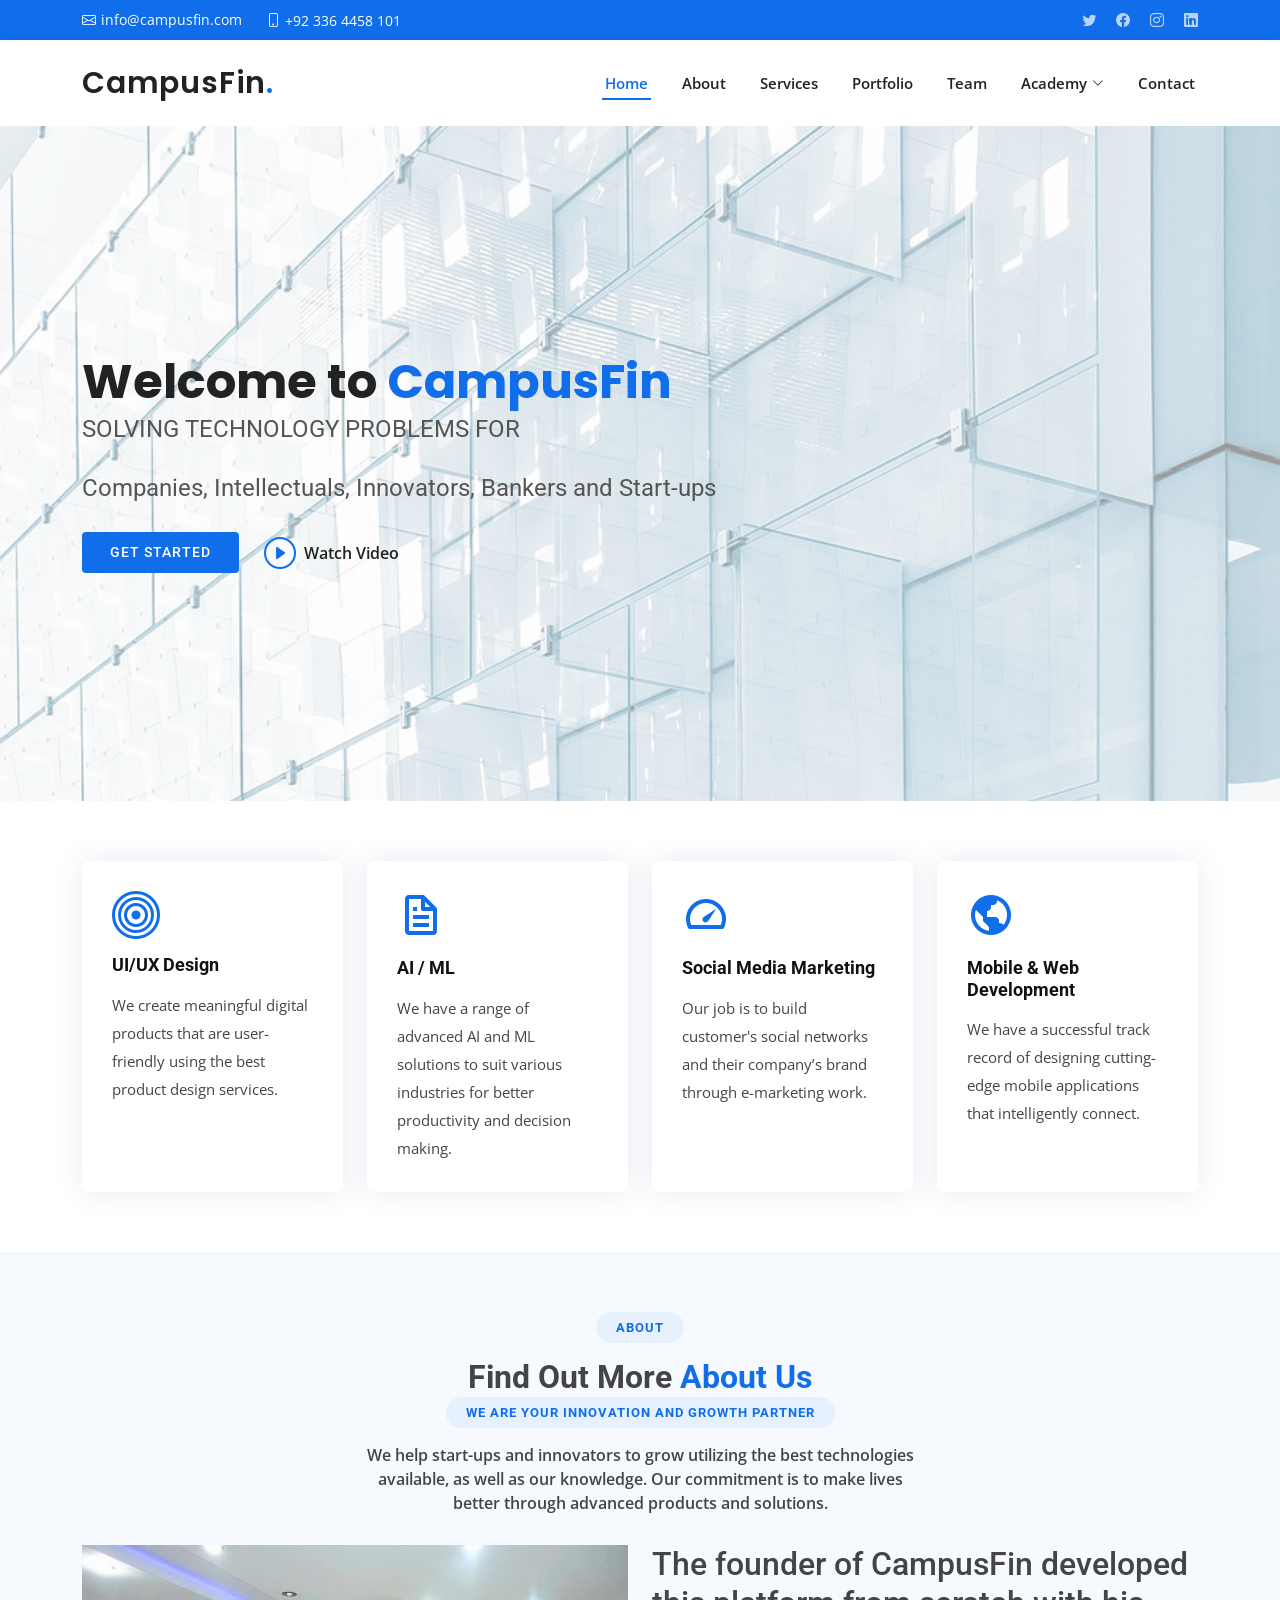
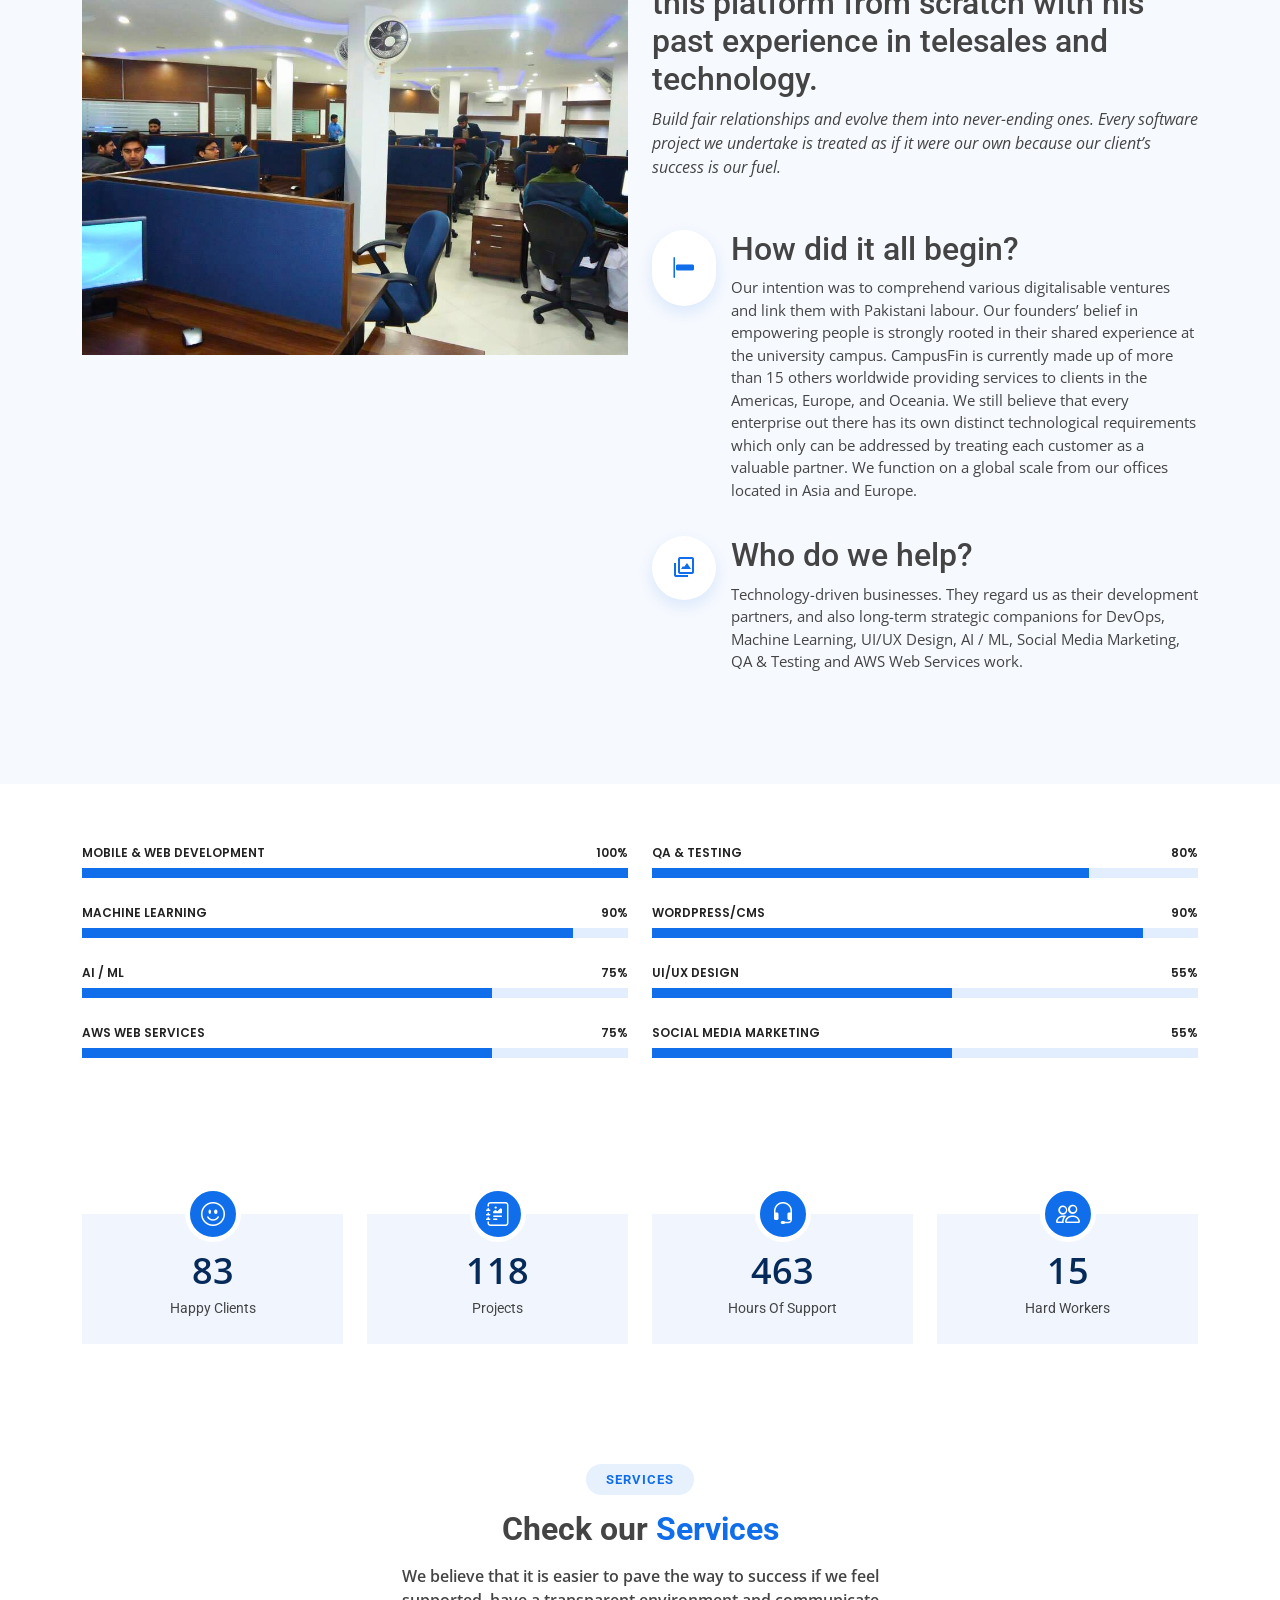
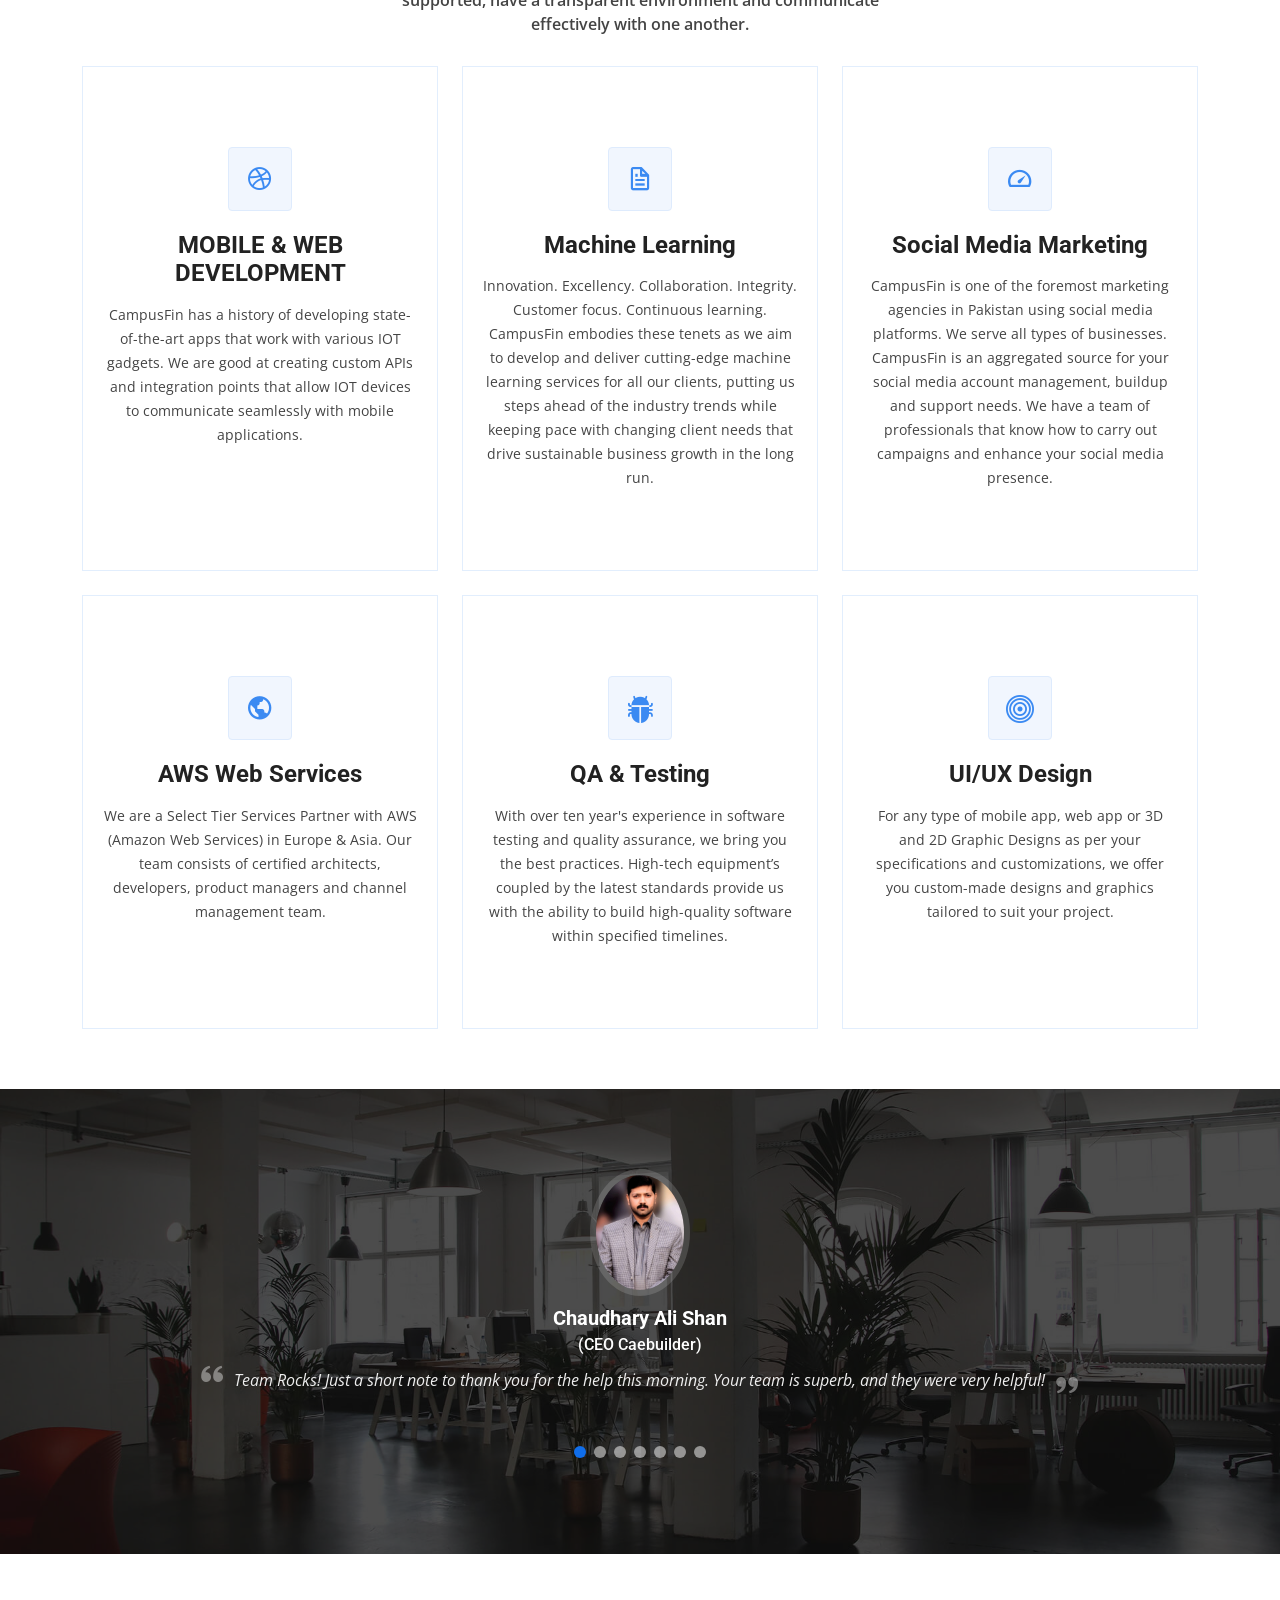
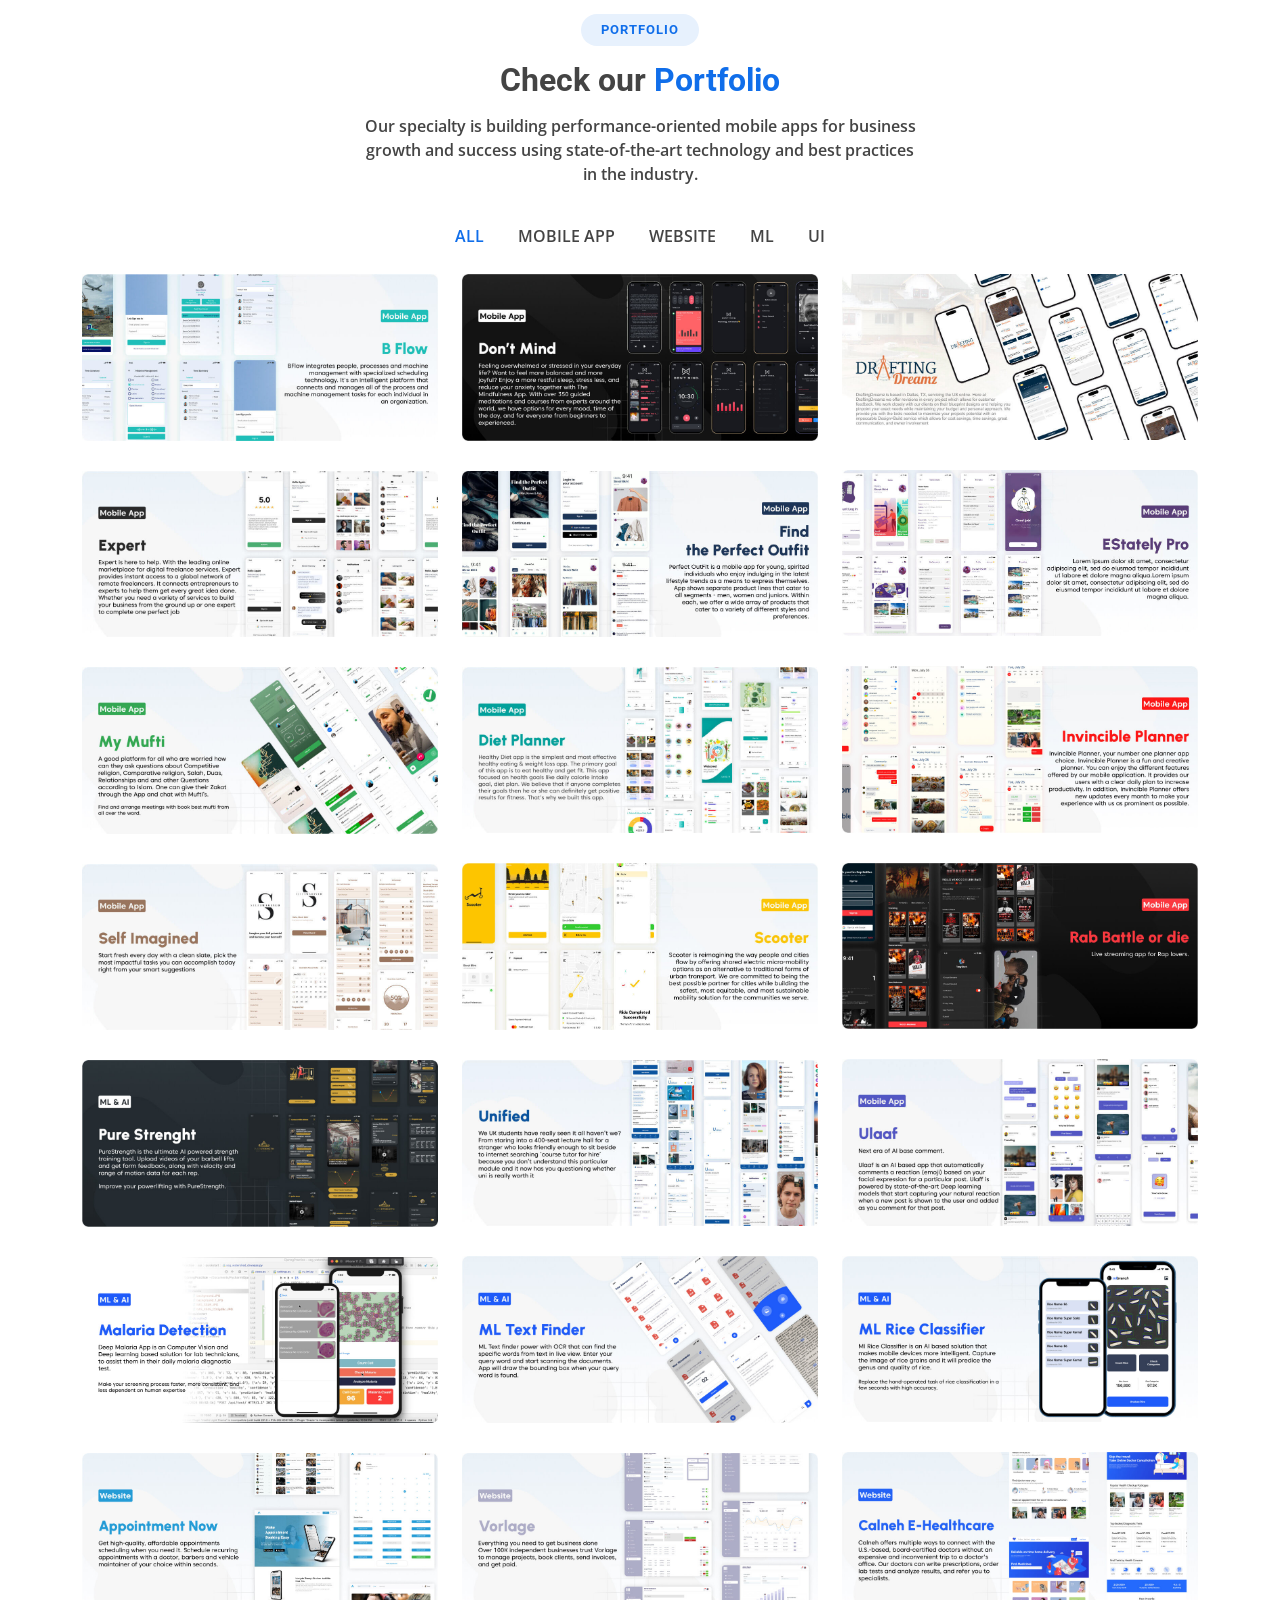
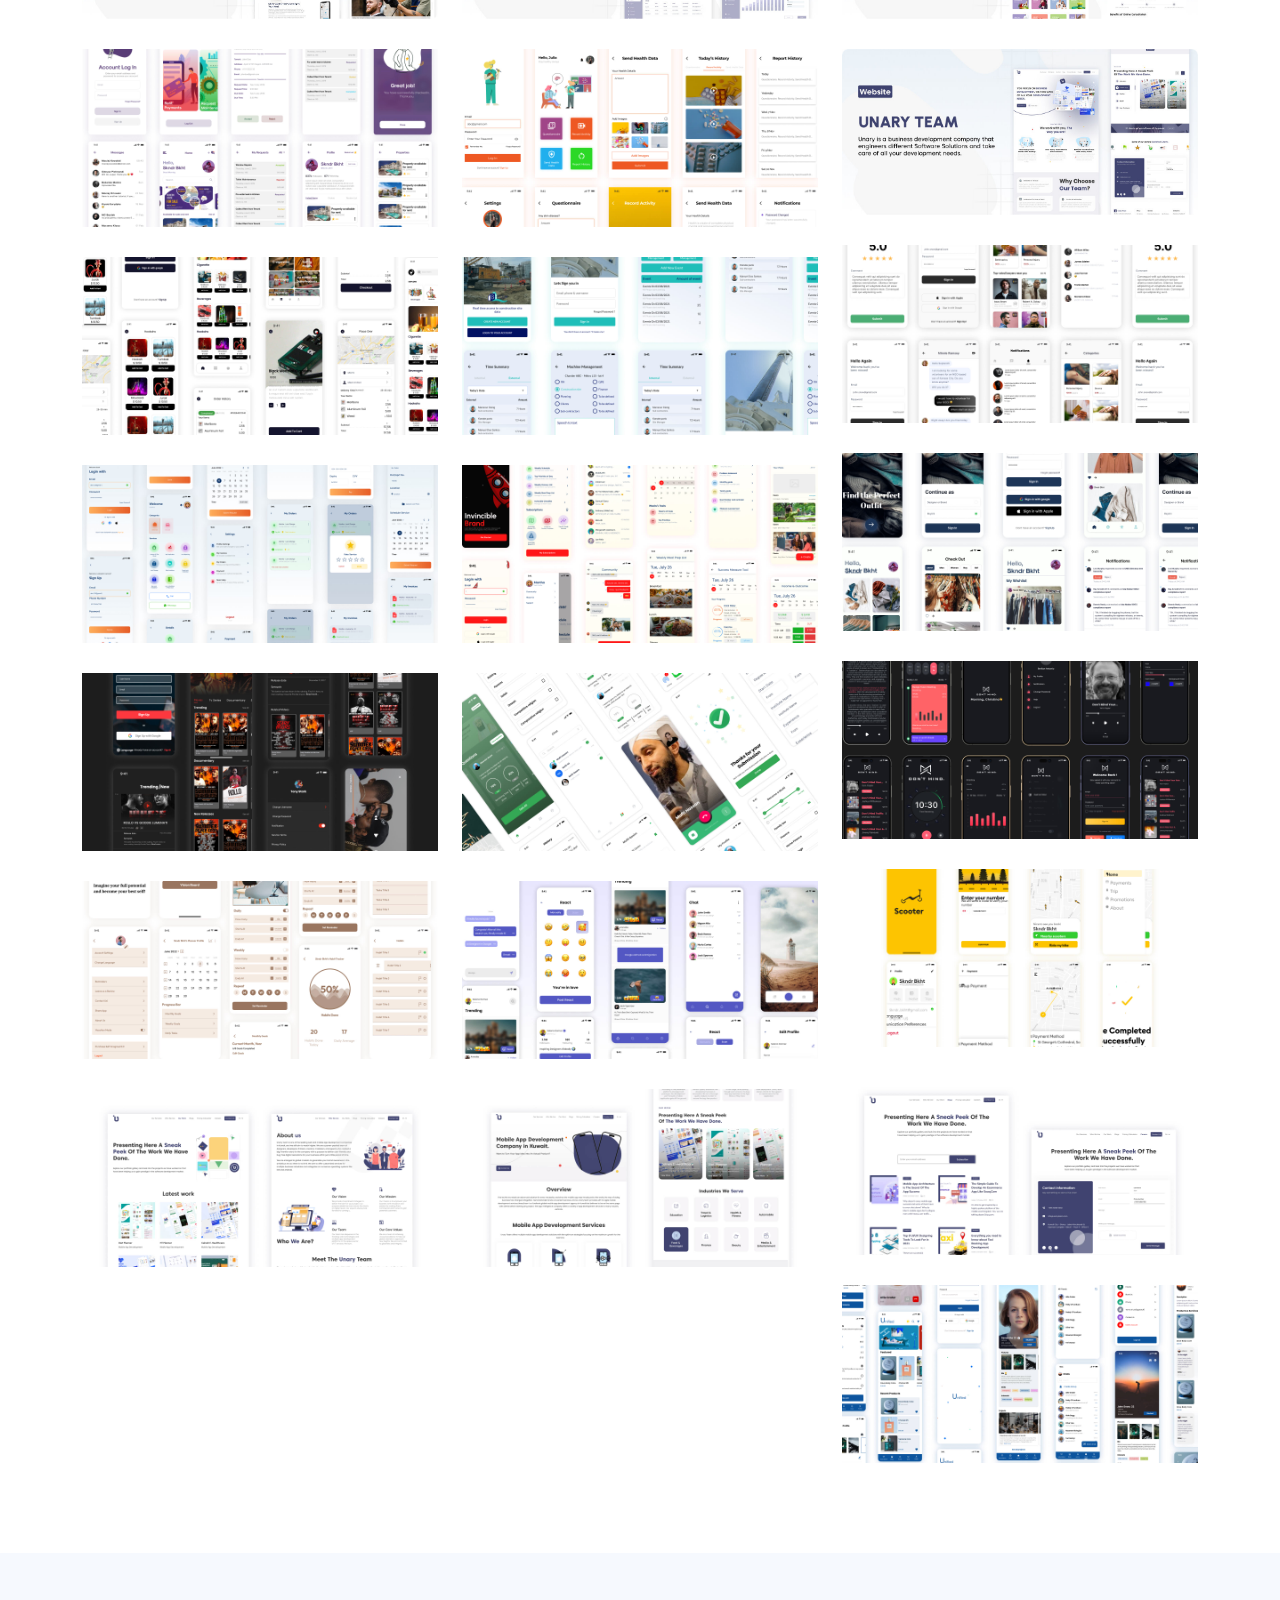
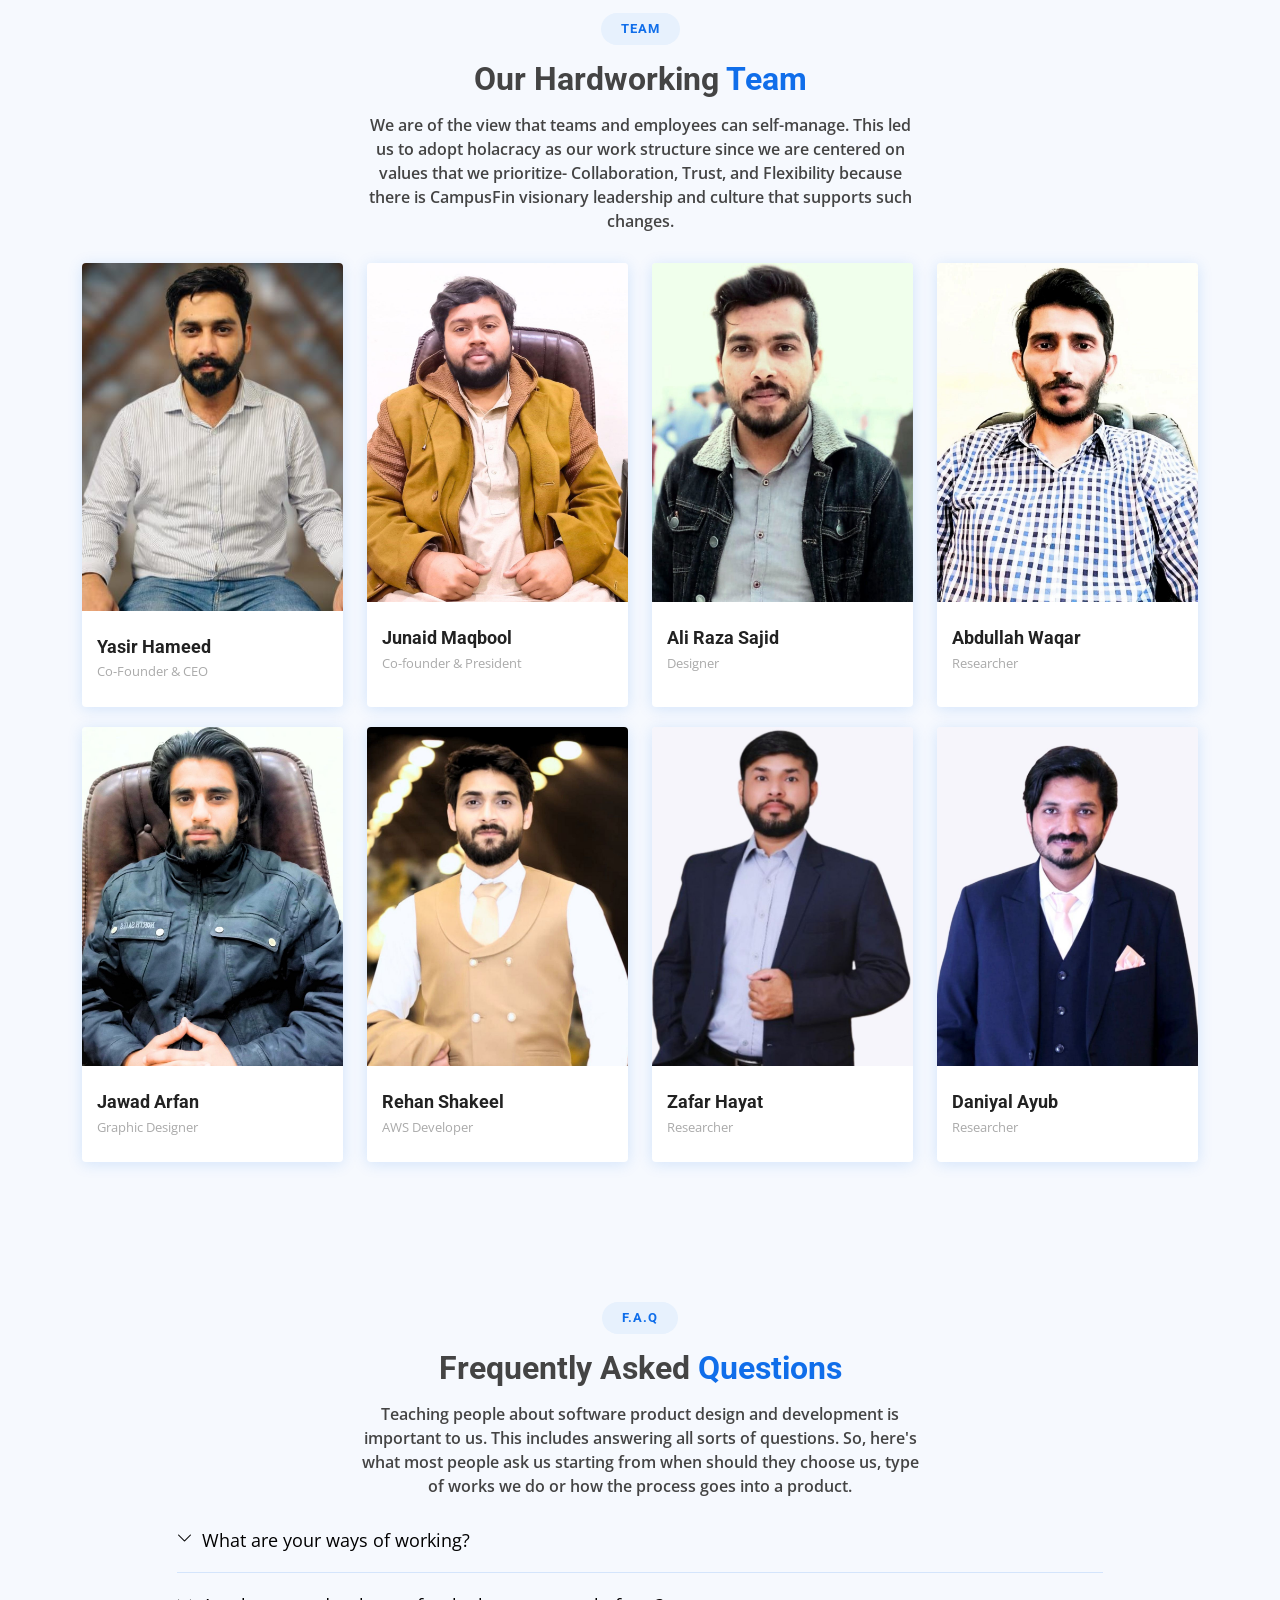
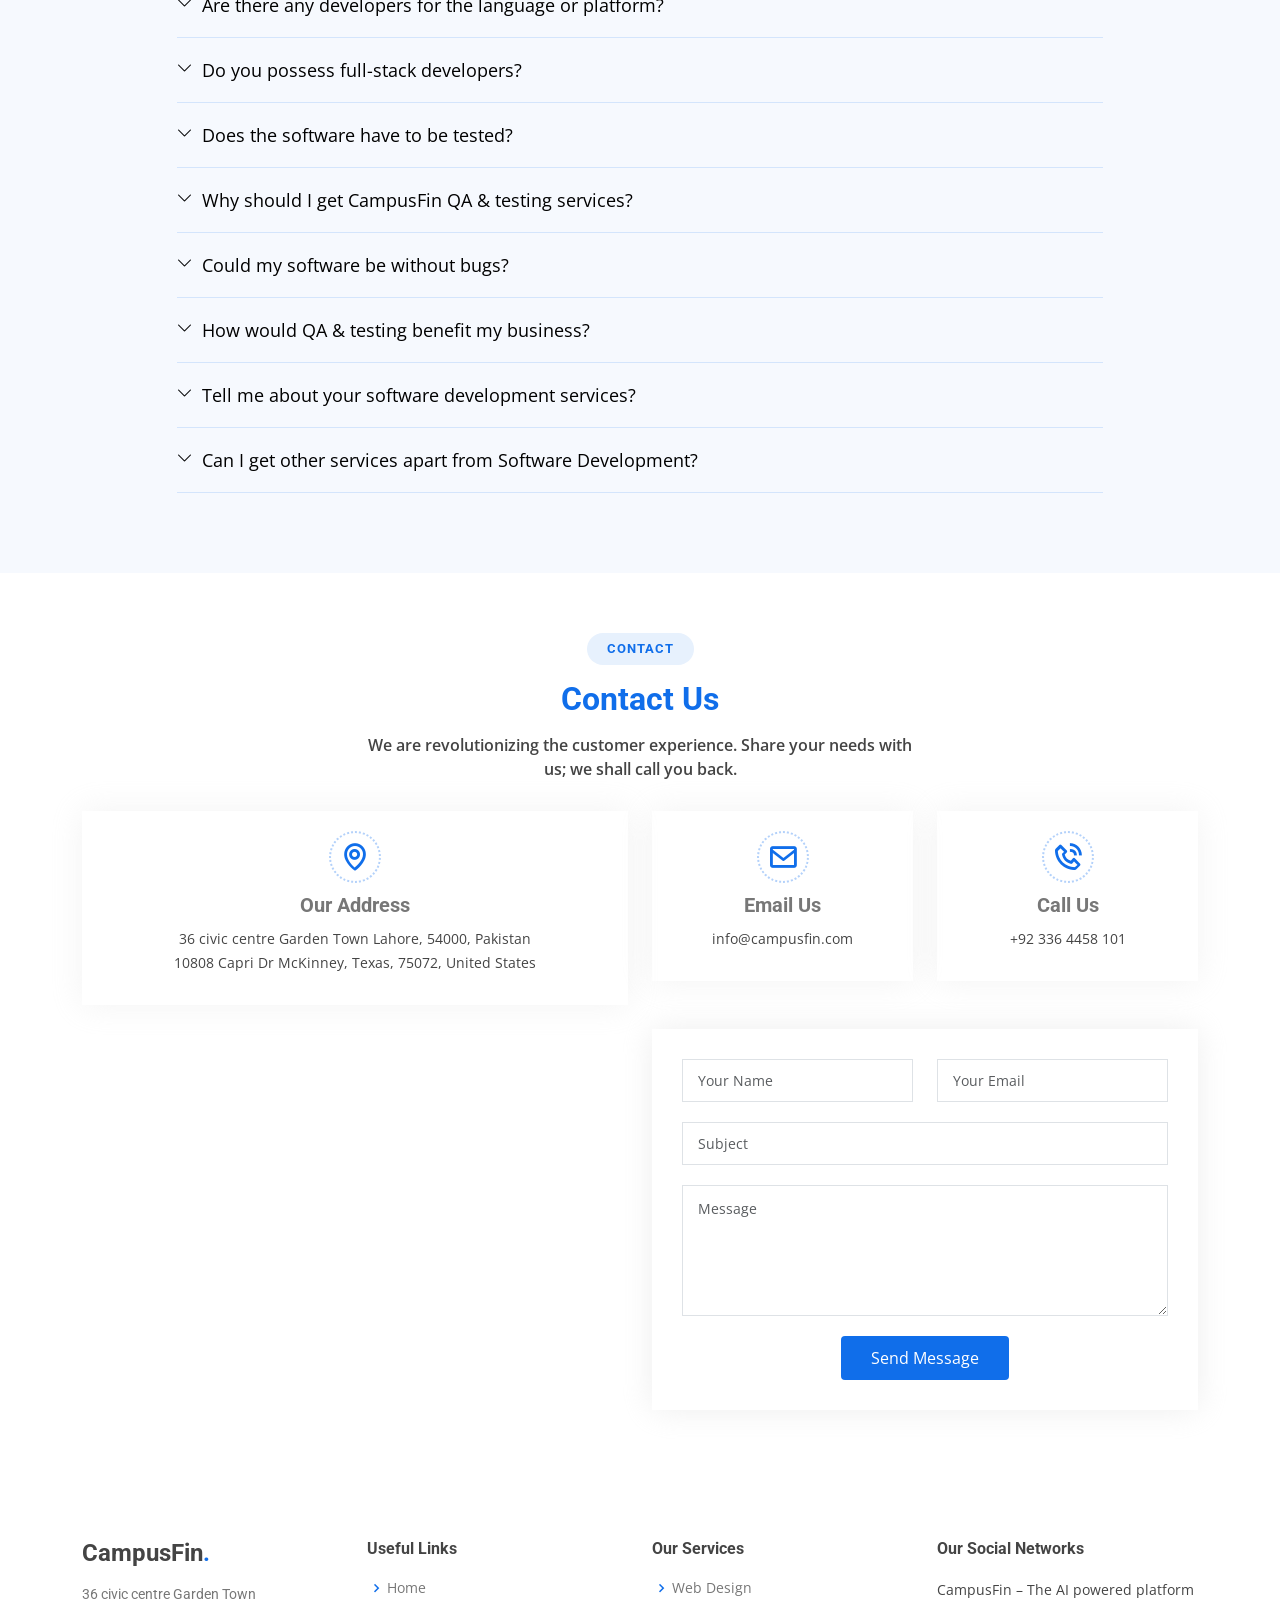
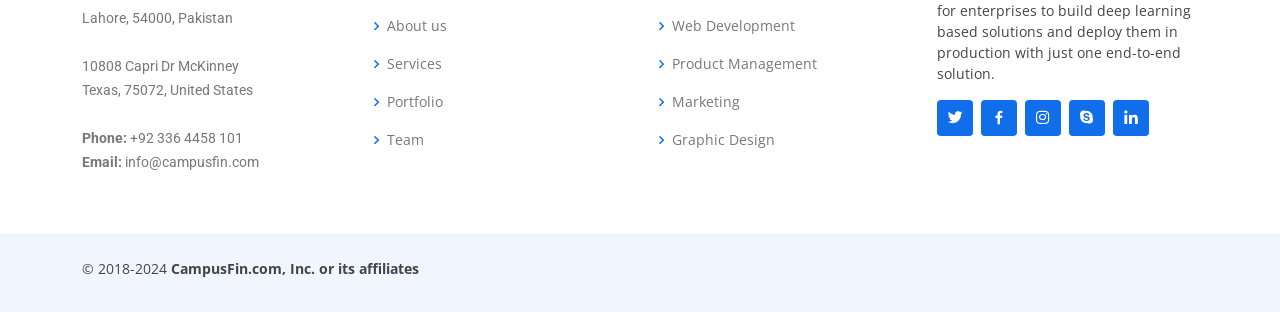
<file: public/template/index.html>
<!DOCTYPE html>
<html lang="en">

<head>
  <meta charset="utf-8">
  <meta content="width=device-width, initial-scale=1.0" name="viewport">

  <title>CampusFin</title>
  <meta content="" name="description">
  <meta content="" name="keywords">
<!-- meta for google console -->
<meta name="google-site-verification" content="iVgd61QMiVjSfCuoDJUfNfmS8UhHJ8IqqheVpoQvAyA" />

<!-- end meta for google console -->

  <!-- Favicons -->
  <link href="assets/img/c.png" rel="icon">
  <link href="assets/img/apple-touch-icon.png" rel="apple-touch-icon">

  <!-- Google Fonts -->
  <link
    href="https://fonts.googleapis.com/css?family=Open+Sans:300,300i,400,400i,600,600i,700,700i|Roboto:300,300i,400,400i,500,500i,600,600i,700,700i|Poppins:300,300i,400,400i,500,500i,600,600i,700,700i"
    rel="stylesheet">

  <!-- Vendor CSS Files -->
  <link href="assets/vendor/aos/aos.css" rel="stylesheet">
  <link href="assets/vendor/bootstrap/css/bootstrap.min.css" rel="stylesheet">
  <link href="assets/vendor/bootstrap-icons/bootstrap-icons.css" rel="stylesheet">
  <link href="assets/vendor/boxicons/css/boxicons.min.css" rel="stylesheet">
  <link href="assets/vendor/glightbox/css/glightbox.min.css" rel="stylesheet">
  <link href="assets/vendor/swiper/swiper-bundle.min.css" rel="stylesheet">

  <!-- Template Main CSS File -->
  <link href="assets/css/style.css" rel="stylesheet">

</head>

<body>

  <!-- ======= Top Bar ======= -->
  <section id="topbar" class="d-flex align-items-center">
    <div class="container d-flex justify-content-center justify-content-md-between">
      <div class="contact-info d-flex align-items-center">
        <i class="bi bi-envelope d-flex align-items-center"><a
            href="mailto:contact@example.com">info@campusfin.com</a></i>
        <i class="bi bi-phone d-flex align-items-center ms-4"><span>+92 336 4458 101</span></i>
      </div>
      <div class="social-links d-none d-md-flex align-items-center">
        <a href="https://twitter.com/campus_fin" class="twitter"><i class="bi bi-twitter"></i></a>
        <a href="https://www.facebook.com/campusfiin" class="facebook"><i class="bi bi-facebook"></i></a>
        <a href="https://www.instagram.com/campusfin/" class="instagram"><i class="bi bi-instagram"></i></a>
        <a href="https://www.linkedin.com/company/campusfin/" class="linkedin"><i class="bi bi-linkedin"></i></i></a>
      </div>
    </div>
  </section>

  <!-- ======= Header ======= -->
  <header id="header" class="d-flex align-items-center">
    <div class="container d-flex align-items-center justify-content-between">

      <h1 class="logo"><a href="index.html">CampusFin<span>.</span></a></h1>
      <!-- Uncomment below if you prefer to use an image logo -->
      <!-- <a href="index.html" class="logo"><img src="assets/img/logo.png" alt=""></a>-->

      <nav id="navbar" class="navbar">
        <ul>
          <li><a class="nav-link scrollto active" href="#hero">Home</a></li>
          <li><a class="nav-link scrollto" href="#about">About</a></li>
          <li><a class="nav-link scrollto" href="#services">Services</a></li>
          <li><a class="nav-link scrollto " href="#portfolio">Portfolio</a></li>
          <li><a class="nav-link scrollto" href="#team">Team</a></li>
          <li class="dropdown"><a href="#"><span>Academy</span> <i class="bi bi-chevron-down"></i></a>
            <ul>
              <!-- <li><a href="#">Blogs</a></li> -->
              <li class="dropdown"><a href="#"><span>Software Quality Assurance</span> <i class="bi bi-chevron-right"></i></a>
                <ul>
                  <li><a href="#">Introduction</a></li>
                  <li><a href="#">Manual Testing</a></li>
                  <li><a href="#">API Testing</a></li>
                  <li><a href="#">Automation Testing</a></li>
                  <li><a href="#">Interview Questions</a></li>
                </ul>
              </li>

              <li class="dropdown"><a href="#"><span>Content Writing</span> <i class="bi bi-chevron-right"></i></a>
                <ul>
                  <li><a href="#">Introduction</a></li>
                  <!-- <li><a href="#">SEO and Keyword Optimization</a></li>
                  <li><a href="#">API Testing</a></li>
                  <li><a href="#">Automation Testing</a></li>
                  <li><a href="#">Interview Questions</a></li> -->
                </ul>
              </li>

              <li class="dropdown"><a href="#"><span>Social Media Marketing</span> <i class="bi bi-chevron-right"></i></a>
                <ul>
                  <li><a href="#">Introduction</a></li>
                  <li><a href="#">Social Media Platforms</a></li>
                  <li><a href="#">Content Writing</a></li>
                  <!-- <li><a href="#">Deep Drop Down 4</a></li>
                  <li><a href="#">Deep Drop Down 5</a></li> -->
                </ul>
              </li>


              <li class="dropdown"><a href="#"><span>SEO</span> <i class="bi bi-chevron-right"></i></a>
                <ul>
                  <li><a href="#">Introduction</a></li>
                  <li><a href="#">Off-Page SEO</a></li>
                  <li><a href="#">On-Page SEO</a></li>
                  <li><a href="#">Technical SEO</a></li>
                  <li><a href="#">Local SEO</a></li>
                  <li><a href="#">SEO Trends & Algorithm</a></li>
                  <!-- <li><a href="#">Deep Drop Down 5</a></li> -->
                </ul>
              </li>
              <li class="dropdown"><a href="#"><span>Finance</span> <i class="bi bi-chevron-right"></i></a>
                <ul>
                  <li><a href="#">Fundamental & Technical Analysis</a></li>
                  <li><a href="#">Finance Research</a></li>
                  <li><a href="#">Crypto Project Research</a></li>
                  <li><a href="#">Metaverse</a></li>
                  <li><a href="#">Blogging</a></li>
                </ul>
              </li>


              <li class="dropdown"><a href="#"><span>AWS Web Services</span> <i class="bi bi-chevron-right"></i></a>
                <ul>
                  <li><a href="#">Introduction</a></li>
                  <!-- <li><a href="#">Deep Drop Down 2</a></li>
                  <li><a href="#">Deep Drop Down 3</a></li>
                  <li><a href="#">Deep Drop Down 4</a></li>
                  <li><a href="#">Deep Drop Down 5</a></li> -->
                </ul>
              </li>

              <li class="dropdown"><a href="#"><span>Machine Learning</span> <i class="bi bi-chevron-right"></i></a>
                <ul>
                  <li><a href="#">Introduction</a></li>
                  <!-- <li><a href="#">Deep Drop Down 2</a></li>
                  <li><a href="#">Deep Drop Down 3</a></li>
                  <li><a href="#">Deep Drop Down 4</a></li>
                  <li><a href="#">Deep Drop Down 5</a></li> -->
                </ul>
              </li>

              <li class="dropdown"><a href="#"><span>Artificial Intelligence</span> <i class="bi bi-chevron-right"></i></a>
                <ul>
                  <li><a href="#">Introduction</a></li>
                  <!-- <li><a href="#">Deep Drop Down 2</a></li>
                  <li><a href="#">Deep Drop Down 3</a></li>
                  <li><a href="#">Deep Drop Down 4</a></li>
                  <li><a href="#">Deep Drop Down 5</a></li> -->
                </ul>
              </li>

          
               <!-- <li><a href="#">Drop Down 2</a></li>
              <li><a href="#">Drop Down 3</a></li>
              <li><a href="#">Drop Down 4</a></li> -->
            </ul>
          </li>
          <li><a class="nav-link scrollto" href="#contact">Contact</a></li>
        </ul>
        <i class="bi bi-list mobile-nav-toggle"></i>
      </nav><!-- .navbar -->

    </div>
  </header>
  <!-- End Header -->

  <!-- ======= Hero Section ======= -->
  <section id="hero" class="d-flex align-items-center">
    <div class="container" data-aos="zoom-out" data-aos-delay="100">
      <h1>Welcome to <span>CampusFin</span></h1>
      <h2>SOLVING TECHNOLOGY PROBLEMS FOR </h2>
      <h2>Companies, Intellectuals, Innovators, Bankers and Start-ups </h2>

      <div class="d-flex">
        <a href="#about" class="btn-get-started scrollto">Get Started</a>
        <a href="https://www.youtube.com/watch?v=SLpxjjthn2g" class="glightbox btn-watch-video"><i
            class="bi bi-play-circle"></i><span>Watch Video</span></a>
      </div>
    </div>
  </section><!-- End Hero -->

  <main id="main">

    <!-- ======= Featured Services Section ======= -->
    <section id="featured-services" class="featured-services">
      <div class="container" data-aos="fade-up">

        <div class="row">
          <div class="col-md-6 col-lg-3 d-flex align-items-stretch mb-5 mb-lg-0">
            <div class="icon-box" data-aos="fade-up" data-aos-delay="100">
              <div class="icon"><i class="bi bi-bullseye"></i></div>
              <h4 class="title"><a href="">UI/UX Design</a></h4>
              <p class="description">We create meaningful digital products that are user-friendly using the best product design services.</p>
            </div>
          </div>

          <div class="col-md-6 col-lg-3 d-flex align-items-stretch mb-5 mb-lg-0">
            <div class="icon-box" data-aos="fade-up" data-aos-delay="200">
              <div class="icon"><i class="bx bx-file"></i></div>
              <h4 class="title"><a href="">AI / ML</a></h4>
              <p class="description">We have a range of advanced AI and ML solutions to suit various industries for better productivity and decision making.</p>
            </div>
          </div>

          <div class="col-md-6 col-lg-3 d-flex align-items-stretch mb-5 mb-lg-0">
            <div class="icon-box" data-aos="fade-up" data-aos-delay="300">
              <div class="icon"><i class="bx bx-tachometer"></i></div>
              <h4 class="title"><a href="">Social Media Marketing</a></h4>
              <p class="description">Our job is to build customer's social networks and their company’s brand through e-marketing work.</p>
            </div>
          </div>

          <div class="col-md-6 col-lg-3 d-flex align-items-stretch mb-5 mb-lg-0">
            <div class="icon-box" data-aos="fade-up" data-aos-delay="400">
              <div class="icon"><i class="bx bx-world"></i></div>
              <h4 class="title"><a href="">Mobile & Web Development</a></h4>
              <p class="description">We have a successful track record of designing cutting-edge mobile applications that intelligently connect.</p>
            </div>
          </div>

        </div>

      </div>
    </section><!-- End Featured Services Section -->

    <!-- ======= About Section ======= -->
    <section id="about" class="about section-bg">
      <div class="container" data-aos="fade-up">

        <div id="section-title" class="section-title">
          <h2>About</h2>
          <h3>Find Out More <span>About Us</span></h3>
          <h2>WE ARE YOUR INNOVATION AND GROWTH PARTNER</h2>
          <p>We help start-ups and innovators to grow utilizing the best technologies available, as well as our knowledge. Our commitment is to make lives better through advanced products and solutions.</p>
        </div>

        <div class="row">
          <div class="col-lg-6" data-aos="fade-right" data-aos-delay="100">
            <img src="assets/img/about.jpg" class="img-fluid" alt="">
          </div>
          <div class="col-lg-6 pt-4 pt-lg-0 content d-flex flex-column justify-content-center" data-aos="fade-up"
            data-aos-delay="100">
            <h2>The founder of CampusFin developed this platform from scratch with his past experience in telesales and technology.</h2>
            <p class="fst-italic">
              Build fair relationships and evolve them into never-ending ones. Every software project we undertake is treated as if it were our own because our client’s success is our fuel.
            </p>
            <ul>
              <li>
                <i class="bi bi-align-start"></i>
                <div>
                  <h2>How did it all begin?</h2>
                  <p>Our intention was to comprehend various digitalisable ventures and link them with Pakistani labour. Our founders’ belief in empowering people is strongly rooted in their shared experience at the university campus. CampusFin is currently made up of more than 15 others worldwide providing services to clients in the Americas, Europe, and Oceania. We still believe that every enterprise out there has its own distinct technological requirements which only can be addressed by treating each customer as a valuable partner. We function on a global scale from our offices located in Asia and Europe.</p>
                </div>
              </li>
              <li>
                <i class="bx bx-images"></i>
                <div>
                  <h2>Who do we help?</h2>
                  <p>Technology-driven businesses. They regard us as their development partners, and also long-term strategic companions for DevOps, Machine Learning, UI/UX Design, AI / ML, Social Media Marketing, QA & Testing and AWS Web Services work.</p>
                </div>
              </li>
            </ul>
            <!-- <p>
              Ullamco laboris nisi ut aliquip ex ea commodo consequat. Duis aute irure dolor in reprehenderit in voluptate
              velit esse cillum dolore eu fugiat nulla pariatur. Excepteur sint occaecat cupidatat non proident, sunt in
              culpa qui officia deserunt mollit anim id est laborum
            </p> -->
          </div>
        </div>

      </div>
    </section><!-- End About Section -->

    <!-- ======= Skills Section ======= -->
    <section id="skills" class="skills">
      <div class="container" data-aos="fade-up">

        <div class="row skills-content">

          <div class="col-lg-6">

            <div class="progress">
              <span class="skill">Mobile & Web Development <i class="val">100%</i></span>
              <div class="progress-bar-wrap">
                <div class="progress-bar" role="progressbar" aria-valuenow="100" aria-valuemin="0" aria-valuemax="100">
                </div>
              </div>
            </div>

            <div class="progress">
              <span class="skill">Machine Learning <i class="val">90%</i></span>
              <div class="progress-bar-wrap">
                <div class="progress-bar" role="progressbar" aria-valuenow="90" aria-valuemin="0" aria-valuemax="100">
                </div>
              </div>
            </div>

            <div class="progress">
              <span class="skill">AI / ML <i class="val">75%</i></span>
              <div class="progress-bar-wrap">
                <div class="progress-bar" role="progressbar" aria-valuenow="75" aria-valuemin="0" aria-valuemax="100">
                </div>
              </div>
            </div>

            <div class="progress">
              <span class="skill">AWS Web Services <i class="val">75%</i></span>
              <div class="progress-bar-wrap">
                <div class="progress-bar" role="progressbar" aria-valuenow="75" aria-valuemin="0" aria-valuemax="100">
                </div>
              </div>
            </div>

            <!-- <div class="progress">
              <span class="skill"> SQA <i class="val">75%</i></span>
              <div class="progress-bar-wrap">
                <div class="progress-bar" role="progressbar" aria-valuenow="75" aria-valuemin="0" aria-valuemax="100"></div>
              </div>
            </div> -->

          </div>

          <div class="col-lg-6">

            <div class="progress">
              <span class="skill">QA & Testing <i class="val">80%</i></span>
              <div class="progress-bar-wrap">
                <div class="progress-bar" role="progressbar" aria-valuenow="80" aria-valuemin="0" aria-valuemax="100">
                </div>
              </div>
            </div>

            <div class="progress">
              <span class="skill">WordPress/CMS <i class="val">90%</i></span>
              <div class="progress-bar-wrap">
                <div class="progress-bar" role="progressbar" aria-valuenow="90" aria-valuemin="0" aria-valuemax="100">
                </div>
              </div>
            </div>

            <div class="progress">
              <span class="skill">UI/UX Design <i class="val">55%</i></span>
              <div class="progress-bar-wrap">
                <div class="progress-bar" role="progressbar" aria-valuenow="55" aria-valuemin="0" aria-valuemax="100">
                </div>
              </div>
            </div>

            <div class="progress">
              <span class="skill">Social Media Marketing <i class="val">55%</i></span>
              <div class="progress-bar-wrap">
                <div class="progress-bar" role="progressbar" aria-valuenow="55" aria-valuemin="0" aria-valuemax="100">
                </div>
              </div>
            </div>

          </div>

        </div>

      </div>
    </section><!-- End Skills Section -->

    <!-- ======= Counts Section ======= -->
    <section id="counts" class="counts">
      <div class="container" data-aos="fade-up">

        <div class="row">

          <div class="col-lg-3 col-md-6">
            <div class="count-box">
              <i class="bi bi-emoji-smile"></i>
              <span data-purecounter-start="0" data-purecounter-end="83" data-purecounter-duration="1"
                class="purecounter"></span>
              <p>Happy Clients</p>
            </div>
          </div>

          <div class="col-lg-3 col-md-6 mt-5 mt-md-0">
            <div class="count-box">
              <i class="bi bi-journal-richtext"></i>
              <span data-purecounter-start="0" data-purecounter-end="118" data-purecounter-duration="1"
                class="purecounter"></span>
              <p>Projects</p>
            </div>
          </div>

          <div class="col-lg-3 col-md-6 mt-5 mt-lg-0">
            <div class="count-box">
              <i class="bi bi-headset"></i>
              <span data-purecounter-start="0" data-purecounter-end="463" data-purecounter-duration="1"
                class="purecounter"></span>
              <p>Hours Of Support</p>
            </div>
          </div>

          <div class="col-lg-3 col-md-6 mt-5 mt-lg-0">
            <div class="count-box">
              <i class="bi bi-people"></i>
              <span data-purecounter-start="0" data-purecounter-end="15" data-purecounter-duration="1"
                class="purecounter"></span>
              <p>Hard Workers</p>
            </div>
          </div>

        </div>

      </div>
    </section><!-- End Counts Section -->

    <!-- ======= Clients Section ======= -->
    <!-- <section id="clients" class="clients section-bg">
      <div class="container" data-aos="zoom-in">

        <div class="row">

          <div class="col-lg-2 col-md-4 col-6 d-flex align-items-center justify-content-center">
            <img src="assets/img/clients/client-1.png" class="img-fluid" alt="">
          </div>

          <div class="col-lg-2 col-md-4 col-6 d-flex align-items-center justify-content-center">
            <img src="assets/img/clients/client-2.png" class="img-fluid" alt="">
          </div>

          <div class="col-lg-2 col-md-4 col-6 d-flex align-items-center justify-content-center">
            <img src="assets/img/clients/client-3.png" class="img-fluid" alt="">
          </div>

          <div class="col-lg-2 col-md-4 col-6 d-flex align-items-center justify-content-center">
            <img src="assets/img/clients/client-4.png" class="img-fluid" alt="">
          </div>

          <div class="col-lg-2 col-md-4 col-6 d-flex align-items-center justify-content-center">
            <img src="assets/img/clients/client-5.png" class="img-fluid" alt="">
          </div>

          <div class="col-lg-2 col-md-4 col-6 d-flex align-items-center justify-content-center">
            <img src="assets/img/clients/client-6.png" class="img-fluid" alt="">
          </div>

        </div>

      </div>
    </section> -->
    <!-- End Clients Section -->

    <!-- ======= Services Section ======= -->
    <section id="services" class="services">
      <div class="container" data-aos="fade-up">

        <div class="section-title">
          <h2>Services</h2>
          <h3>Check our <span>Services</span></h3>
          <p>We believe that it is easier to pave the way to success if we feel supported, have a transparent environment and communicate effectively with one another.</p>
        </div>

        <div class="row">
          <div class="col-lg-4 col-md-6 d-flex align-items-stretch" data-aos="zoom-in" data-aos-delay="100">
            <div class="icon-box">
              <div class="icon"><i class="bx bxl-dribbble"></i></div>
              <h4><a href="">MOBILE & WEB DEVELOPMENT</a></h4>
              <p>CampusFin has a history of developing state-of-the-art apps that work with various IOT gadgets. We are good at creating custom APIs and integration points that allow IOT devices to communicate seamlessly with mobile applications.</p>
            </div>
          </div>

          <div class="col-lg-4 col-md-6 d-flex align-items-stretch mt-4 mt-md-0" data-aos="zoom-in"
            data-aos-delay="200">
            <div class="icon-box">
              <div class="icon"><i class="bx bx-file"></i></div>
              <h4><a href="">Machine Learning</a></h4>
              <p>Innovation. Excellency. Collaboration. Integrity. Customer focus. Continuous learning. CampusFin embodies these tenets as we aim to develop and deliver cutting-edge machine learning services for all our clients, putting us steps ahead of the industry trends while keeping pace with changing client needs that drive sustainable business growth in the long run.</p>
            </div>
          </div>

          <div class="col-lg-4 col-md-6 d-flex align-items-stretch mt-4 mt-lg-0" data-aos="zoom-in"
            data-aos-delay="300">
            <div class="icon-box">
              <div class="icon"><i class="bx bx-tachometer"></i></div>
              <h4><a href="">Social Media Marketing</a></h4>
              <p>CampusFin is one of the foremost marketing agencies in Pakistan using social media platforms.
                We serve all types of businesses. CampusFin is an aggregated source for your social media account management, buildup and support needs. We have a team of professionals that know how to carry out campaigns and enhance your social media presence.
                </p>
            </div>
          </div>

          <div class="col-lg-4 col-md-6 d-flex align-items-stretch mt-4" data-aos="zoom-in" data-aos-delay="100">
            <div class="icon-box">
              <div class="icon"><i class="bx bx-world"></i></div>
              <h4><a href="">AWS Web Services</a></h4>
              <p>We are a Select Tier Services Partner with AWS (Amazon Web Services) in Europe & Asia. Our team consists of certified architects, developers, product managers and channel management team.</p>
            </div>
          </div>

          <div class="col-lg-4 col-md-6 d-flex align-items-stretch mt-4" data-aos="zoom-in" data-aos-delay="200">
            <div class="icon-box">
              <div class="icon"><i class="bi bi-bug-fill"></i></div>
              <h4><a href="">QA & Testing</a></h4>
              <p>With over ten year's experience in software testing and quality assurance, we bring you the best practices. High-tech equipment’s coupled by the latest standards provide us with the ability to build high-quality software within specified timelines.</p>
            </div>
          </div>

          <div class="col-lg-4 col-md-6 d-flex align-items-stretch mt-4" data-aos="zoom-in" data-aos-delay="300">
            <div class="icon-box">
              <div class="icon"><i class="bi bi-bullseye"></i></div>
              <h4><a href="">UI/UX Design</a></h4>
              <p>For any type of mobile app, web app or 3D and 2D Graphic Designs as per your specifications and customizations, we offer you custom-made designs and graphics tailored to suit your project.</p>
            </div>
          </div>

        </div>

      </div>
    </section><!-- End Services Section -->

    <!-- ======= Testimonials Section ======= -->
    <section id="testimonials" class="testimonials">
      <div class="container" data-aos="zoom-in">

        <div class="testimonials-slider swiper" data-aos="fade-up" data-aos-delay="100">
          <div class="swiper-wrapper">

            <div class="swiper-slide">
              <div class="testimonial-item">
                <img src="assets/img/testimonials/testimonials-1.jpg" class="testimonial-img" alt="">
                <h3>Chaudhary Ali Shan</h3>
                <h6> (CEO Caebuilder)</h6>
                <!-- <h4>Ceo &amp; Founder</h4> -->
                <p>
                  <i class="bx bxs-quote-alt-left quote-icon-left"></i>
                  Team Rocks! Just a short note to thank you for the help this morning. Your team is superb, and they
                  were very helpful!
                  <i class="bx bxs-quote-alt-right quote-icon-right"></i>
                </p>
              </div>
            </div><!-- End testimonial item -->

            <div class="swiper-slide">
              <div class="testimonial-item">
                <img src="assets/img/testimonials/testimonials-2.jpg" class="testimonial-img" alt="">
                <h3> Adam Smith</h3>
                <h6> (CEO Estately Pro)</h6>
                <!-- <h4>Designer</h4> -->
                <p>
                  <i class="bx bxs-quote-alt-left quote-icon-left"></i>
                  CampusFin has been an invaluable asset for our company. Not only do they have a fantastic machine
                  learning platform, but their mobile and website development services are top-notch as well. .
                  <i class="bx bxs-quote-alt-right quote-icon-right"></i>
                </p>
              </div>
            </div><!-- End testimonial item -->

            <div class="swiper-slide">
              <div class="testimonial-item">
                <img src="assets/img/testimonials/testimonials-3.jpg" class="testimonial-img" alt="">
                <h3> Sophia jason</h3>
                <h6> (Founder B flow)</h6>
                <!-- <h4>Store Owner</h4> -->
                <p>
                  <i class="bx bxs-quote-alt-left quote-icon-left"></i>
                  As a researcher in the tech industry, I have been thoroughly impressed with the services offered by
                  CampusFin. The support team at CampusFin is also fantastic - they are always available to help with
                  any issues or questions . I highly recommend CampusFin.
                  <i class="bx bxs-quote-alt-right quote-icon-right"></i>
                </p>
              </div>
            </div><!-- End testimonial item -->

            <div class="swiper-slide">
              <div class="testimonial-item">
                <img src="assets/img/testimonials/testimonials-4.jpg" class="testimonial-img" alt="">
                <h3>David Brown</h3>
                <h6> (CMO Don't Mind)</h6>
                <!-- <h4>Freelancer</h4> -->
                <p>
                  <i class="bx bxs-quote-alt-left quote-icon-left"></i>
                  I have been using the services of CampusFin for several months now and have been consistently
                  impressed with the results. I would highly recommend CampusFin to any business looking to incorporate
                  machine learning into their operations.
                  <i class="bx bxs-quote-alt-right quote-icon-right"></i>
                </p>
              </div>
            </div><!-- End testimonial item -->

            <div class="swiper-slide">
              <div class="testimonial-item">
                <img src="assets/img/testimonials/testimonials-5.jpg" class="testimonial-img" alt="">
                <h3>Charlotte Jones</h3>
                <h6> (CTO Self Imagined)</h6>
                <!-- <h4>Entrepreneur</h4> -->
                <p>
                  <i class="bx bxs-quote-alt-left quote-icon-left"></i>
                  CampusFin takes a very integrated approach to their work. They’re a true product development team, not
                  just an engineering shop.
                  <i class="bx bxs-quote-alt-right quote-icon-right"></i>
                </p>
              </div>
            </div><!-- End testimonial item -->


            <div class="swiper-slide">
              <div class="testimonial-item">
                <img src="assets/img/testimonials/testimonials-6.jpg" class="testimonial-img" alt="">
                <h3>Ethan Jones</h3>
                <h6> (CHRO Ulaaf)</h6>
                <!-- <h4>Entrepreneur</h4> -->
                <p>
                  <i class="bx bxs-quote-alt-left quote-icon-left"></i>
                  I have been using CampusFin for a few months now and have been very impressed with the results. The
                  platform is user-friendly and the algorithms are top-quality. The support team is also excellent -
                  they are always available to help with any issues or questions. I highly recommend CampusFin to anyone
                  looking for a reliable and effective machine leaming platform
                  <i class="bx bxs-quote-alt-right quote-icon-right"></i>
                </p>
              </div>
            </div><!-- End testimonial item -->

            <div class="swiper-slide">
              <div class="testimonial-item">
                <img src="assets/img/testimonials/testimonials-7.jpg" class="testimonial-img" alt="">
                <h3>Amelia Davis</h3>
                <h6> (CEO Locksmith)</h6>
                <!-- <h4>Entrepreneur</h4> -->
                <p>
                  <i class="bx bxs-quote-alt-left quote-icon-left"></i>
                  CampusFin has been a game-changer for our company. Their machine learning platform is powerful and
                  user-friendly, and their mobile and website development teams have helped us create a professional and
                  effective online presence. <i class="bx bxs-quote-alt-right quote-icon-right"></i>
                </p>
              </div>
            </div><!-- End testimonial item -->





          </div>
          <div class="swiper-pagination"></div>
        </div>

      </div>
    </section><!-- End Testimonials Section -->

    <!-- ======= Portfolio Section ======= -->
    <section id="portfolio" class="portfolio">
      <div class="container" data-aos="fade-up">

        <div class="section-title">
          <h2>Portfolio</h2>
          <h3>Check our <span>Portfolio</span></h3>
          <p>Our specialty is building performance-oriented mobile apps for business growth and success using state-of-the-art technology and best practices in the industry.</p>
        </div>

        <div class="row" data-aos="fade-up" data-aos-delay="100">
          <div class="col-lg-12 d-flex justify-content-center">
            <ul id="portfolio-flters">
              <li data-filter="*" class="filter-active">All</li>
              <li data-filter=".filter-app">Mobile App</li>
              <li data-filter=".filter-Website">Website</li>
              <li data-filter=".filter-ML">ML</li>
              <li data-filter=".filter-ui">UI</li>
            </ul>
          </div>
        </div>

        <div class="row portfolio-container" data-aos="fade-up" data-aos-delay="200">

          <div class="col-lg-4 col-md-6 portfolio-item filter-app">
            <img src="assets/img/portfolio/MobileApp-Portfolio/portfolio-M1.jpg" class="img-fluid" alt="">
            <div class="portfolio-info">
              <h4>B Flow</h4>
              <p>Mobile App</p>
              <a href="assets/img/portfolio/MobileApp-Portfolio/portfolio-M1.jpg" data-gallery="portfolioGallery"
                class="portfolio-lightbox preview-link" title="B Flow"><i class="bx bx-plus"></i></a>
              <!-- <a href="portfolio-details.html" class="details-link" title="More Details"><i class="bx bx-link"></i></a> -->
            </div>
          </div>
          <!-- Yasir Hameed mobile app portfolio -->

          <div class="col-lg-4 col-md-6 portfolio-item filter-app">
            <img src="assets/img/portfolio/MobileApp-Portfolio/portfolio-M2.jpg" class="img-fluid" alt="">
            <div class="portfolio-info">
              <h4>Don't Mind</h4>
              <p>Mobile App</p>
              <a href="assets/img/portfolio/MobileApp-Portfolio/portfolio-M2.jpg" data-gallery="portfolioGallery"
                class="portfolio-lightbox preview-link" title="Don't Mind"><i class="bx bx-plus"></i></a>
              <!-- <a href="portfolio-details.html" class="details-link" title="More Details"><i class="bx bx-link"></i></a> -->
            </div>
          </div>
          <div class="col-lg-4 col-md-6 portfolio-item filter-app">
            <img src="assets/img/portfolio/MobileApp-Portfolio/portfolio-M3.jpg" class="img-fluid" alt="">
            <div class="portfolio-info">
              <h4>DRAFTING Dreamz</h4>
              <p>Mobile App</p>
              <a href="assets/img/portfolio/MobileApp-Portfolio/portfolio-M3.jpg" data-gallery="portfolioGallery"
                class="portfolio-lightbox preview-link" title="DRAFTING Dreamz"><i class="bx bx-plus"></i></a>
              <!-- <a href="portfolio-details.html" class="details-link" title="More Details"><i class="bx bx-link"></i></a> -->
            </div>
          </div>

          <div class="col-lg-4 col-md-6 portfolio-item filter-app">
            <img src="assets/img/portfolio/MobileApp-Portfolio/portfolio-M4.jpg" class="img-fluid" alt="">
            <div class="portfolio-info">
              <h4>EStately Pro</h4>
              <p>Mobile App</p>
              <a href="assets/img/portfolio/MobileApp-Portfolio/portfolio-M4.jpg" data-gallery="portfolioGallery"
                class="portfolio-lightbox preview-link" title="EStately Pro"><i class="bx bx-plus"></i></a>
              <!-- <a href="portfolio-details.html" class="details-link" title="More Details"><i class="bx bx-link"></i></a> -->
            </div>
          </div>

          <div class="col-lg-4 col-md-6 portfolio-item filter-app">
            <img src="assets/img/portfolio/MobileApp-Portfolio/portfolio-M5.jpg" class="img-fluid" alt="">
            <div class="portfolio-info">
              <h4>Expert</h4>
              <p>Mobile App</p>
              <a href="assets/img/portfolio/MobileApp-Portfolio/portfolio-M5.jpg" data-gallery="portfolioGallery"
                class="portfolio-lightbox preview-link" title="Expert"><i class="bx bx-plus"></i></a>
              <!-- <a href="portfolio-details.html" class="details-link" title="More Details"><i class="bx bx-link"></i></a> -->
            </div>
          </div>
          <div class="col-lg-4 col-md-6 portfolio-item filter-app">
            <img src="assets/img/portfolio/MobileApp-Portfolio/portfolio-M6.jpg" class="img-fluid" alt="">
            <div class="portfolio-info">
              <h4>Find The Perfect Outfit</h4>
              <p>Mobile App</p>
              <a href="assets/img/portfolio/MobileApp-Portfolio/portfolio-M6.jpg" data-gallery="portfolioGallery"
                class="portfolio-lightbox preview-link" title="Find The Perfect Outfit"><i class="bx bx-plus"></i></a>
              <!-- <a href="portfolio-details.html" class="details-link" title="More Details"><i class="bx bx-link"></i></a> -->
            </div>
          </div>
          <div class="col-lg-4 col-md-6 portfolio-item filter-app">
            <img src="assets/img/portfolio/MobileApp-Portfolio/portfolio-M7.jpg" class="img-fluid" alt="">
            <div class="portfolio-info">
              <h4>Invincible Planner</h4>
              <p>Mobile App</p>
              <a href="assets/img/portfolio/MobileApp-Portfolio/portfolio-M7.jpg" data-gallery="portfolioGallery"
                class="portfolio-lightbox preview-link" title="Invincible Planner"><i class="bx bx-plus"></i></a>
              <!-- <a href="portfolio-details.html" class="details-link" title="More Details"><i class="bx bx-link"></i></a> -->
            </div>
          </div>
          <div class="col-lg-4 col-md-6 portfolio-item filter-app">
            <img src="assets/img/portfolio/MobileApp-Portfolio/portfolio-M8.jpg" class="img-fluid" alt="">
            <div class="portfolio-info">
              <h4>Diet Planner</h4>
              <p>Mobile App</p>
              <a href="assets/img/portfolio/MobileApp-Portfolio/portfolio-M8.jpg" data-gallery="portfolioGallery"
                class="portfolio-lightbox preview-link" title="Diet Planner"><i class="bx bx-plus"></i></a>
              <!-- <a href="portfolio-details.html" class="details-link" title="More Details"><i class="bx bx-link"></i></a> -->
            </div>
          </div>
          <div class="col-lg-4 col-md-6 portfolio-item filter-app">
            <img src="assets/img/portfolio/MobileApp-Portfolio/portfolio-M9.jpg" class="img-fluid" alt="">
            <div class="portfolio-info">
              <h4>My Mufti</h4>
              <p>Mobile App</p>
              <a href="assets/img/portfolio/MobileApp-Portfolio/portfolio-M9.jpg" data-gallery="portfolioGallery"
                class="portfolio-lightbox preview-link" title="My Mufti"><i class="bx bx-plus"></i></a>
              <!-- <a href="portfolio-details.html" class="details-link" title="More Details"><i class="bx bx-link"></i></a> -->
            </div>
          </div>
          <div class="col-lg-4 col-md-6 portfolio-item filter-app">
            <img src="assets/img/portfolio/MobileApp-Portfolio/portfolio-M10.jpg" class="img-fluid" alt="">
            <div class="portfolio-info">
              <h4>Rab Battle Or Die</h4>
              <p>Mobile App</p>
              <a href="assets/img/portfolio/MobileApp-Portfolio/portfolio-M10.jpg" data-gallery="portfolioGallery"
                class="portfolio-lightbox preview-link" title="Rab Battle Or Die"><i class="bx bx-plus"></i></a>
              <!-- <a href="portfolio-details.html" class="details-link" title="More Details"><i class="bx bx-link"></i></a> -->
            </div>
          </div>
          <div class="col-lg-4 col-md-6 portfolio-item filter-app">
            <img src="assets/img/portfolio/MobileApp-Portfolio/portfolio-M11.jpg" class="img-fluid" alt="">
            <div class="portfolio-info">
              <h4>Scooter</h4>
              <p>Mobile App</p>
              <a href="assets/img/portfolio/MobileApp-Portfolio/portfolio-M11.jpg" data-gallery="portfolioGallery"
                class="portfolio-lightbox preview-link" title="Scooter"><i class="bx bx-plus"></i></a>
              <!-- <a href="portfolio-details.html" class="details-link" title="More Details"><i class="bx bx-link"></i></a> -->
            </div>
          </div>
          <div class="col-lg-4 col-md-6 portfolio-item filter-app">
            <img src="assets/img/portfolio/MobileApp-Portfolio/portfolio-M12.jpg" class="img-fluid" alt="">
            <div class="portfolio-info">
              <h4>Self Imagined</h4>
              <p>Mobile App</p>
              <a href="assets/img/portfolio/MobileApp-Portfolio/portfolio-M12.jpg" data-gallery="portfolioGallery"
                class="portfolio-lightbox preview-link" title="Self Imagined"><i class="bx bx-plus"></i></a>
              <!-- <a href="portfolio-details.html" class="details-link" title="More Details"><i class="bx bx-link"></i></a> -->
            </div>
          </div>
          <div class="col-lg-4 col-md-6 portfolio-item filter-app">
            <img src="assets/img/portfolio/MobileApp-Portfolio/portfolio-M13.jpg" class="img-fluid" alt="">
            <div class="portfolio-info">
              <h4>ULaaf</h4>
              <p>Mobile App</p>
              <a href="assets/img/portfolio/MobileApp-Portfolio/portfolio-M13.jpg" data-gallery="portfolioGallery"
                class="portfolio-lightbox preview-link" title="ULaaf"><i class="bx bx-plus"></i></a>
              <!-- <a href="portfolio-details.html" class="details-link" title="More Details"><i class="bx bx-link"></i></a> -->
            </div>
          </div>
          <div class="col-lg-4 col-md-6 portfolio-item filter-app">
            <img src="assets/img/portfolio/MobileApp-Portfolio/portfolio-M14.jpg" class="img-fluid" alt="">
            <div class="portfolio-info">
              <h4>Unified</h4>
              <p>Mobile App</p>
              <a href="assets/img/portfolio/MobileApp-Portfolio/portfolio-M14.jpg" data-gallery="portfolioGallery"
                class="portfolio-lightbox preview-link" title="Unified"><i class="bx bx-plus"></i></a>
              <!-- <a href="portfolio-details.html" class="details-link" title="More Details"><i class="bx bx-link"></i></a> -->
            </div>
          </div>




          <div class="col-lg-4 col-md-6 portfolio-item filter-ML">
            <img src="assets/img/portfolio/ML-Portfolio/portfolio-ML1.jpg" class="img-fluid" alt="">
            <div class="portfolio-info">
              <h4>Pure Strenght</h4>
              <p>ML & AI</p>
              <a href="assets/img/portfolio/ML-Portfolio/portfolio-ML1.jpg" data-gallery="portfolioGallery"
                class="portfolio-lightbox preview-link" title="Pure Strenght"><i class="bx bx-plus"></i></a>
              <!-- <a href="portfolio-details.html" class="details-link" title="More Details"><i class="bx bx-link"></i></a> -->
            </div>
          </div>
          <!-- Yasir hameed ML portfolio code  -->
          <div class="col-lg-4 col-md-6 portfolio-item filter-ML">
            <img src="assets/img/portfolio/ML-Portfolio/portfolio-ML2.jpg" class="img-fluid" alt="">
            <div class="portfolio-info">
              <h4>ML Rice Classifier</h4>
              <p>ML & AI</p>
              <a href="assets/img/portfolio/ML-Portfolio/portfolio-ML2.jpg" data-gallery="portfolioGallery"
                class="portfolio-lightbox preview-link" title="ML Rice Classifier"><i class="bx bx-plus"></i></a>
              <!-- <a href="portfolio-details.html" class="details-link" title="More Details"><i class="bx bx-link"></i></a> -->
            </div>
          </div>
          <div class="col-lg-4 col-md-6 portfolio-item filter-ML">
            <img src="assets/img/portfolio/ML-Portfolio/portfolio-ML3.jpg" class="img-fluid" alt="">
            <div class="portfolio-info">
              <h4>ML Text Finder</h4>
              <p>ML & AI</p>
              <a href="assets/img/portfolio/ML-Portfolio/portfolio-ML3.jpg" data-gallery="portfolioGallery"
                class="portfolio-lightbox preview-link" title="ML Text Finder"><i class="bx bx-plus"></i></a>
              <!-- <a href="portfolio-details.html" class="details-link" title="More Details"><i class="bx bx-link"></i></a> -->
            </div>
          </div>
          <div class="col-lg-4 col-md-6 portfolio-item filter-ML">
            <img src="assets/img/portfolio/ML-Portfolio/portfolio-ML4.jpg" class="img-fluid" alt="">
            <div class="portfolio-info">
              <h4>Malaria Detection</h4>
              <p>ML & AI</p>
              <a href="assets/img/portfolio/ML-Portfolio/portfolio-ML4.jpg" data-gallery="portfolioGallery"
                class="portfolio-lightbox preview-link" title="Malaria Detection"><i class="bx bx-plus"></i></a>
              <!-- <a href="portfolio-details.html" class="details-link" title="More Details"><i class="bx bx-link"></i></a> -->
            </div>
          </div>

          <!-- <div class="col-lg-4 col-md-6 portfolio-item filter-app">
            <img src="assets/img/portfolio/portfolio-3.jpg" class="img-fluid" alt="">
            <div class="portfolio-info">
              <h4>App 2</h4>
              <p>App</p>
              <a href="assets/img/portfolio/portfolio-3.jpg" data-gallery="portfolioGallery" class="portfolio-lightbox preview-link" title="App 2"><i class="bx bx-plus"></i></a>
              <a href="portfolio-details.html" class="details-link" title="More Details"><i class="bx bx-link"></i></a>
            </div>
          </div> -->

          <div class="col-lg-4 col-md-6 portfolio-item filter-Website">
            <img src="assets/img/portfolio/Website-Portfolio/portfolio-w1.jpg" class="img-fluid" alt="">
            <div class="portfolio-info">
              <h4>Calneh E-healthcare</h4>
              <p>Website</p>
              <a href="assets/img/portfolio/Website-Portfolio/portfolio-w1.jpg" data-gallery="portfolioGallery"
                class="portfolio-lightbox preview-link" title="Calneh E-healthcare"><i class="bx bx-plus"></i></a>
              <!-- <a href="portfolio-details.html" class="details-link" title="More Details"><i class="bx bx-link"></i></a> -->
            </div>
          </div>

          <!-- Yasir Hameed website portfolio -->
          <div class="col-lg-4 col-md-6 portfolio-item filter-Website">
            <img src="assets/img/portfolio/Website-Portfolio/portfolio-w2.jpg" class="img-fluid" alt="">
            <div class="portfolio-info">
              <h4>Vorlage</h4>
              <p>Website</p>
              <a href="assets/img/portfolio/Website-Portfolio/portfolio-w2.jpg" data-gallery="portfolioGallery"
                class="portfolio-lightbox preview-link" title="Vorlage"><i class="bx bx-plus"></i></a>
              <!-- <a href="portfolio-details.html" class="details-link" title="More Details"><i class="bx bx-link"></i></a> -->
            </div>
          </div>
          <div class="col-lg-4 col-md-6 portfolio-item filter-Website">
            <img src="assets/img/portfolio/Website-Portfolio/portfolio-w3.jpg" class="img-fluid" alt="">
            <div class="portfolio-info">
              <h4>Appointment Now</h4>
              <p>Website</p>
              <a href="assets/img/portfolio/Website-Portfolio/portfolio-w3.jpg" data-gallery="portfolioGallery"
                class="portfolio-lightbox preview-link" title="Appointment Now"><i class="bx bx-plus"></i></a>
              <!-- <a href="portfolio-details.html" class="details-link" title="More Details"><i class="bx bx-link"></i></a> -->
            </div>
          </div>
          <div class="col-lg-4 col-md-6 portfolio-item filter-Website">
            <img src="assets/img/portfolio/Website-Portfolio/portfolio-w4.jpg" class="img-fluid" alt="">
            <div class="portfolio-info">
              <h4>UNARY TEAM</h4>
              <p>Website</p>
              <a href="assets/img/portfolio/Website-Portfolio/portfolio-w4.jpg" data-gallery="portfolioGallery"
                class="portfolio-lightbox preview-link" title="UNARY TEAM"><i class="bx bx-plus"></i></a>
              <!-- <a href="portfolio-details.html" class="details-link" title="More Details"><i class="bx bx-link"></i></a> -->
            </div>
          </div>

          <!-- <div class="col-lg-4 col-md-6 portfolio-item filter-ML">
            <img src="assets/img/portfolio/portfolio-5.jpg" class="img-fluid" alt="">
            <div class="portfolio-info">
              <h4>Web 2</h4>
              <p>Web</p>
              <a href="assets/img/portfolio/portfolio-5.jpg" data-gallery="portfolioGallery" class="portfolio-lightbox preview-link" title="ML 2"><i class="bx bx-plus"></i></a>
              <a href="portfolio-details.html" class="details-link" title="More Details"><i class="bx bx-link"></i></a>
            </div>
          </div> -->

          <!-- <div class="col-lg-4 col-md-6 portfolio-item filter-app">
            <img src="assets/img/portfolio/portfolio-6.jpg" class="img-fluid" alt="">
            <div class="portfolio-info">
              <h4>App 3</h4>
              <p>App</p>
              <a href="assets/img/portfolio/portfolio-6.jpg" data-gallery="portfolioGallery" class="portfolio-lightbox preview-link" title="App 3"><i class="bx bx-plus"></i></a>
              <a href="portfolio-details.html" class="details-link" title="More Details"><i class="bx bx-link"></i></a>
            </div>
          </div> -->

          <!-- <div class="col-lg-4 col-md-6 portfolio-item filter-Website">
            <img src="assets/img/portfolio/portfolio-7.jpg" class="img-fluid" alt="">
            <div class="portfolio-info">
              <h4>Website 1</h4>
              <p>Website</p>
              <a href="assets/img/portfolio/portfolio-7.jpg" data-gallery="portfolioGallery" class="portfolio-lightbox preview-link" title="Website 1"><i class="bx bx-plus"></i></a>
              <a href="portfolio-details.html" class="details-link" title="More Details"><i class="bx bx-link"></i></a>
            </div>
          </div>

          <div class="col-lg-4 col-md-6 portfolio-item filter-Website">
            <img src="assets/img/portfolio/portfolio-8.jpg" class="img-fluid" alt="">
            <div class="portfolio-info">
              <h4>Website 3</h4>
              <p>Website</p>
              <a href="assets/img/portfolio/portfolio-8.jpg" data-gallery="portfolioGallery" class="portfolio-lightbox preview-link" title="Website 3"><i class="bx bx-plus"></i></a>
              <a href="portfolio-details.html" class="details-link" title="More Details"><i class="bx bx-link"></i></a>
            </div>
          </div> -->

          <!-- <div class="col-lg-4 col-md-6 portfolio-item filter-ML">
            <img src="assets/img/portfolio/portfolio-9.jpg" class="img-fluid" alt="">
            <div class="portfolio-info">
              <h4>ML 3</h4>
              <p>ML</p>
              <a href="assets/img/portfolio/portfolio-9.jpg" data-gallery="portfolioGallery" class="portfolio-lightbox preview-link" title="ML 3"><i class="bx bx-plus"></i></a>
              <a href="portfolio-details.html" class="details-link" title="More Details"><i class="bx bx-link"></i></a>
            </div>
          </div> -->

          <!-- Yasir Hameed UI portfolio  -->
          <div class="col-lg-4 col-md-6 portfolio-item filter-ui">
            <img src="assets/img/portfolio/UI-Portfolio/portfolio-UI1.jpg" class="img-fluid" alt="">
            <div class="portfolio-info">
              <h4>UI 01</h4>
              <p>Application UI</p>
              <a href="assets/img/portfolio/UI-Portfolio/portfolio-UI1.jpg" data-gallery="portfolioGallery"
                class="portfolio-lightbox preview-link" title="App 1"><i class="bx bx-plus"></i></a>
              <!-- <a href="portfolio-details.html" class="details-link" title="More Details"><i class="bx bx-link"></i></a> -->
            </div>
          </div>
          <div class="col-lg-4 col-md-6 portfolio-item filter-ui">
            <img src="assets/img/portfolio/UI-Portfolio/portfolio-UI2.jpg" class="img-fluid" alt="">
            <div class="portfolio-info">
              <h4>UI 02</h4>
              <p>Application UI</p>
              <a href="assets/img/portfolio/UI-Portfolio/portfolio-UI2.jpg" data-gallery="portfolioGallery"
                class="portfolio-lightbox preview-link" title="App 1"><i class="bx bx-plus"></i></a>
              <!-- <a href="portfolio-details.html" class="details-link" title="More Details"><i class="bx bx-link"></i></a> -->
            </div>
          </div>
          <div class="col-lg-4 col-md-6 portfolio-item filter-ui">
            <img src="assets/img/portfolio/UI-Portfolio/portfolio-UI3.jpg" class="img-fluid" alt="">
            <div class="portfolio-info">
              <h4>UI 03</h4>
              <p>Application UI</p>
              <a href="assets/img/portfolio/UI-Portfolio/portfolio-UI3.jpg" data-gallery="portfolioGallery"
                class="portfolio-lightbox preview-link" title="App 1"><i class="bx bx-plus"></i></a>
              <!-- <a href="portfolio-details.html" class="details-link" title="More Details"><i class="bx bx-link"></i></a> -->
            </div>
          </div>
          <div class="col-lg-4 col-md-6 portfolio-item filter-ui">
            <img src="assets/img/portfolio/UI-Portfolio/portfolio-UI4.jpg" class="img-fluid" alt="">
            <div class="portfolio-info">
              <h4>UI 04</h4>
              <p>Application UI</p>
              <a href="assets/img/portfolio/UI-Portfolio/portfolio-UI4.jpg" data-gallery="portfolioGallery"
                class="portfolio-lightbox preview-link" title="App 1"><i class="bx bx-plus"></i></a>
              <!-- <a href="portfolio-details.html" class="details-link" title="More Details"><i class="bx bx-link"></i></a> -->
            </div>
          </div>
          <div class="col-lg-4 col-md-6 portfolio-item filter-ui">
            <img src="assets/img/portfolio/UI-Portfolio/portfolio-UI5.jpg" class="img-fluid" alt="">
            <div class="portfolio-info">
              <h4>UI 05</h4>
              <p>Application UI</p>
              <a href="assets/img/portfolio/UI-Portfolio/portfolio-UI5.jpg" data-gallery="portfolioGallery"
                class="portfolio-lightbox preview-link" title="App 1"><i class="bx bx-plus"></i></a>
              <!-- <a href="portfolio-details.html" class="details-link" title="More Details"><i class="bx bx-link"></i></a> -->
            </div>
          </div>
          <div class="col-lg-4 col-md-6 portfolio-item filter-ui">
            <img src="assets/img/portfolio/UI-Portfolio/portfolio-UI6.jpg" class="img-fluid" alt="">
            <div class="portfolio-info">
              <h4>Find The Perfect Outfit</h4>
              <p>Application UI</p>
              <a href="assets/img/portfolio/UI-Portfolio/portfolio-UI6.jpg" data-gallery="portfolioGallery"
                class="portfolio-lightbox preview-link" title="Find The Perfect Outfit"><i class="bx bx-plus"></i></a>
              <!-- <a href="portfolio-details.html" class="details-link" title="More Details"><i class="bx bx-link"></i></a> -->
            </div>
          </div>
          <div class="col-lg-4 col-md-6 portfolio-item filter-ui">
            <img src="assets/img/portfolio/UI-Portfolio/portfolio-UI7.jpg" class="img-fluid" alt="">
            <div class="portfolio-info">
              <h4>Invincible Brand</h4>
              <p>Application UI</p>
              <a href="assets/img/portfolio/UI-Portfolio/portfolio-UI7.jpg" data-gallery="portfolioGallery"
                class="portfolio-lightbox preview-link" title="Invincible Brand"><i class="bx bx-plus"></i></a>
              <!-- <a href="portfolio-details.html" class="details-link" title="More Details"><i class="bx bx-link"></i></a> -->
            </div>
          </div>
          <div class="col-lg-4 col-md-6 portfolio-item filter-ui">
            <img src="assets/img/portfolio/UI-Portfolio/portfolio-UI8.jpg" class="img-fluid" alt="">
            <div class="portfolio-info">
              <h4>UI 08</h4>
              <p>Application UI</p>
              <a href="assets/img/portfolio/UI-Portfolio/portfolio-UI8.jpg" data-gallery="portfolioGallery"
                class="portfolio-lightbox preview-link" title="App 1"><i class="bx bx-plus"></i></a>
              <!-- <a href="portfolio-details.html" class="details-link" title="More Details"><i class="bx bx-link"></i></a> -->
            </div>
          </div>

          <div class="col-lg-4 col-md-6 portfolio-item filter-ui">
            <img src="assets/img/portfolio/UI-Portfolio/portfolio-UI9.jpg" class="img-fluid" alt="">
            <div class="portfolio-info">
              <h4>Don't Mind</h4>
              <p>Application UI</p>
              <a href="assets/img/portfolio/UI-Portfolio/portfolio-UI9.jpg" data-gallery="portfolioGallery"
                class="portfolio-lightbox preview-link" title="Don't Mind"><i class="bx bx-plus"></i></a>
              <!-- <a href="portfolio-details.html" class="details-link" title="More Details"><i class="bx bx-link"></i></a> -->
            </div>
          </div>
          <div class="col-lg-4 col-md-6 portfolio-item filter-ui">
            <img src="assets/img/portfolio/UI-Portfolio/portfolio-UI10.jpg" class="img-fluid" alt="">
            <div class="portfolio-info">
              <h4>My Mufti</h4>
              <p>Application UI</p>
              <a href="assets/img/portfolio/UI-Portfolio/portfolio-UI10.jpg" data-gallery="portfolioGallery"
                class="portfolio-lightbox preview-link" title="My Mufti"><i class="bx bx-plus"></i></a>
              <!-- <a href="portfolio-details.html" class="details-link" title="More Details"><i class="bx bx-link"></i></a> -->
            </div>
          </div>
          <div class="col-lg-4 col-md-6 portfolio-item filter-ui">
            <img src="assets/img/portfolio/UI-Portfolio/portfolio-UI11.jpg" class="img-fluid" alt="">
            <div class="portfolio-info">
              <h4>Rab Battle Or Die</h4>
              <p>Application UI</p>
              <a href="assets/img/portfolio/UI-Portfolio/portfolio-UI11.jpg" data-gallery="portfolioGallery"
                class="portfolio-lightbox preview-link" title="Rab Battle Or Die"><i class="bx bx-plus"></i></a>
              <!-- <a href="portfolio-details.html" class="details-link" title="More Details"><i class="bx bx-link"></i></a> -->
            </div>
          </div>
          <div class="col-lg-4 col-md-6 portfolio-item filter-ui">
            <img src="assets/img/portfolio/UI-Portfolio/portfolio-UI12.jpg" class="img-fluid" alt="">
            <div class="portfolio-info">
              <h4>Scooter</h4>
              <p>Application UI</p>
              <a href="assets/img/portfolio/UI-Portfolio/portfolio-UI12.jpg" data-gallery="portfolioGallery"
                class="portfolio-lightbox preview-link" title="Scooter"><i class="bx bx-plus"></i></a>
              <!-- <a href="portfolio-details.html" class="details-link" title="More Details"><i class="bx bx-link"></i></a> -->
            </div>
          </div>
          <div class="col-lg-4 col-md-6 portfolio-item filter-ui">
            <img src="assets/img/portfolio/UI-Portfolio/portfolio-UI13.jpg" class="img-fluid" alt="">
            <div class="portfolio-info">
              <h4>Self Imagined</h4>
              <p>Application UI</p>
              <a href="assets/img/portfolio/UI-Portfolio/portfolio-UI13.jpg" data-gallery="portfolioGallery"
                class="portfolio-lightbox preview-link" title="Self Imagined"><i class="bx bx-plus"></i></a>
              <!-- <a href="portfolio-details.html" class="details-link" title="More Details"><i class="bx bx-link"></i></a> -->
            </div>
          </div>
          <div class="col-lg-4 col-md-6 portfolio-item filter-ui">
            <img src="assets/img/portfolio/UI-Portfolio/portfolio-UI14.jpg" class="img-fluid" alt="">
            <div class="portfolio-info">
              <h4>UI 14</h4>
              <p>Application UI</p>
              <a href="assets/img/portfolio/UI-Portfolio/portfolio-UI14.jpg" data-gallery="portfolioGallery"
                class="portfolio-lightbox preview-link" title="App 1"><i class="bx bx-plus"></i></a>
              <!-- <a href="portfolio-details.html" class="details-link" title="More Details"><i class="bx bx-link"></i></a> -->
            </div>
          </div>
          <div class="col-lg-4 col-md-6 portfolio-item filter-ui">
            <img src="assets/img/portfolio/UI-Portfolio/portfolio-UI15.jpg" class="img-fluid" alt="">
            <div class="portfolio-info">
              <h4>UNARY</h4>
              <p>Application UI</p>
              <a href="assets/img/portfolio/UI-Portfolio/portfolio-UI15.jpg" data-gallery="portfolioGallery"
                class="portfolio-lightbox preview-link" title="UNARY"><i class="bx bx-plus"></i></a>
              <!-- <a href="portfolio-details.html" class="details-link" title="More Details"><i class="bx bx-link"></i></a> -->
            </div>
          </div>
          <div class="col-lg-4 col-md-6 portfolio-item filter-ui">
            <img src="assets/img/portfolio/UI-Portfolio/portfolio-UI16.jpg" class="img-fluid" alt="">
            <div class="portfolio-info">
              <h4>UNARY</h4>
              <p>Application UI</p>
              <a href="assets/img/portfolio/UI-Portfolio/portfolio-UI16.jpg" data-gallery="portfolioGallery"
                class="portfolio-lightbox preview-link" title="UNARY"><i class="bx bx-plus"></i></a>
              <!-- <a href="portfolio-details.html" class="details-link" title="More Details"><i class="bx bx-link"></i></a> -->
            </div>
          </div>
          <div class="col-lg-4 col-md-6 portfolio-item filter-ui">
            <img src="assets/img/portfolio/UI-Portfolio/portfolio-UI17.jpg" class="img-fluid" alt="">
            <div class="portfolio-info">
              <h4>UNARY TEAM</h4>
              <p>Application UI</p>
              <a href="assets/img/portfolio/UI-Portfolio/portfolio-UI17.jpg" data-gallery="portfolioGallery"
                class="portfolio-lightbox preview-link" title="UNARY TEAM"><i class="bx bx-plus"></i></a>
              <!-- <a href="portfolio-details.html" class="details-link" title="More Details"><i class="bx bx-link"></i></a> -->
            </div>
          </div>
          <div class="col-lg-4 col-md-6 portfolio-item filter-ui">
            <img src="assets/img/portfolio/UI-Portfolio/portfolio-UI18.jpg" class="img-fluid" alt="">
            <div class="portfolio-info">
              <h4>Unified</h4>
              <p>Application UI</p>
              <a href="assets/img/portfolio/UI-Portfolio/portfolio-UI18.jpg" data-gallery="portfolioGallery"
                class="portfolio-lightbox preview-link" title="Unified"><i class="bx bx-plus"></i></a>
              <!-- <a href="portfolio-details.html" class="details-link" title="More Details"><i class="bx bx-link"></i></a> -->
            </div>
          </div>



        </div>

      </div>
    </section><!-- End Portfolio Section -->

    <!-- ======= Team Section ======= -->
    <section id="team" class="team section-bg">
      <div class="container" data-aos="fade-up">

        <div class="section-title">
          <h2>Team</h2>
          <h3>Our Hardworking <span>Team</span></h3>
          <p>We are of the view that teams and employees can self-manage. This led us to adopt holacracy as our work structure since we are centered on values that we prioritize- Collaboration, Trust, and Flexibility because there is CampusFin visionary leadership and culture that supports such changes.</p>
        </div>

        <div class="row">

          <div class="col-lg-3 col-md-6 d-flex align-items-stretch" data-aos="fade-up" data-aos-delay="100">
            <div class="member">
              <div class="member-img">
                <img src="assets/img/team/team-1.jpg" class="img-fluid" alt="">
                <div class="social">
                  <a href="https://twitter.com/Csyasir_Hameed"><i class="bi bi-twitter"></i></a>
                  <a href="https://www.facebook.com/yasirhameedsqa"><i class="bi bi-facebook"></i></a>
                  <a href="https://www.instagram.com/csyasir_hameed/"><i class="bi bi-instagram"></i></a>
                  <a href="https://www.linkedin.com/in/csyasirhameed/"><i class="bi bi-linkedin"></i></a>
                </div>
              </div>
              <div class="member-info">
                <h4>Yasir Hameed</h4>
                <span>Co-Founder & CEO</span>
              </div>
            </div>
          </div>

          <div class="col-lg-3 col-md-6 d-flex align-items-stretch" data-aos="fade-up" data-aos-delay="200">
            <div class="member">
              <div class="member-img">
                <img src="assets/img/team/team-2.jpg" class="img-fluid" alt="">
                <!-- <div class="social">
                  <a href="https://twitter.com/Csyasir_Hameed"><i class="bi bi-twitter"></i></a>
                  <a href="https://www.facebook.com/yasirhameedsqa"><i class="bi bi-facebook"></i></a>
                  <a href="https://www.instagram.com/csyasir_hameed/"><i class="bi bi-instagram"></i></a>
                  <a href="https://www.linkedin.com/in/csyasirhameed/"><i class="bi bi-linkedin"></i></a>
                </div> -->
              </div>
              <div class="member-info">
                <h4>Junaid Maqbool</h4>
                <span>Co-founder & President</span>
              </div>
            </div>
          </div>

          <div class="col-lg-3 col-md-6 d-flex align-items-stretch" data-aos="fade-up" data-aos-delay="300">
            <div class="member">
              <div class="member-img">
                <img src="assets/img/team/team-3.jpg" class="img-fluid" alt="">
                <!-- <div class="social">
                  <a href=""><i class="bi bi-twitter"></i></a>
                  <a href=""><i class="bi bi-facebook"></i></a>
                  <a href=""><i class="bi bi-instagram"></i></a>
                  <a href=""><i class="bi bi-linkedin"></i></a>
                </div> -->
              </div>
              <div class="member-info">
                <h4>Ali Raza Sajid</h4>
                <span>Designer</span>
              </div>
            </div>
          </div>

          <div class="col-lg-3 col-md-6 d-flex align-items-stretch" data-aos="fade-up" data-aos-delay="400">
            <div class="member">
              <div class="member-img">
                <img src="assets/img/team/team-4.jpg" class="img-fluid" alt="">
                <!-- <div class="social">
                  <a href=""><i class="bi bi-twitter"></i></a>
                  <a href=""><i class="bi bi-facebook"></i></a>
                  <a href=""><i class="bi bi-instagram"></i></a>
                  <a href=""><i class="bi bi-linkedin"></i></a>
                </div> -->
              </div>
              <div class="member-info">
                <h4>Abdullah Waqar</h4>
                <span>Researcher</span>
              </div>
            </div>
          </div>

        </div>
        <!-- Team 2nd Row -->
        <div class="row">

          <div class="col-lg-3 col-md-6 d-flex align-items-stretch" data-aos="fade-up" data-aos-delay="100">
            <div class="member">
              <div class="member-img">
                <img src="assets/img/team/team-5.jpg" class="img-fluid" alt="">
                <!-- <div class="social">
          <a href="https://twitter.com/Csyasir_Hameed"><i class="bi bi-twitter"></i></a>
          <a href="https://web.facebook.com/yasirhameedsqa/"><i class="bi bi-facebook"></i></a>
          <a href="https://www.instagram.com/csyasir_hameed/"><i class="bi bi-instagram"></i></a>
          <a href="https://www.linkedin.com/in/csyasirhameed/"><i class="bi bi-linkedin"></i></a>
        </div> -->
              </div>
              <div class="member-info">
                <h4>Jawad Arfan</h4>
                <span>Graphic Designer</span>
              </div>
            </div>
          </div>

          <div class="col-lg-3 col-md-6 d-flex align-items-stretch" data-aos="fade-up" data-aos-delay="200">
            <div class="member">
              <div class="member-img">
                <img src="assets/img/team/team-6.jpg" class="img-fluid" alt="">
                <!-- <div class="social">
          <a href="https://twitter.com/Csyasir_Hameed"><i class="bi bi-twitter"></i></a>
          <a href="https://www.facebook.com/yasirhameedsqa"><i class="bi bi-facebook"></i></a>
          <a href="https://www.instagram.com/csyasir_hameed/"><i class="bi bi-instagram"></i></a>
          <a href="https://www.linkedin.com/in/csyasirhameed/"><i class="bi bi-linkedin"></i></a>
        </div> -->
              </div>
              <div class="member-info">
                <h4>Rehan Shakeel</h4>
                <span>AWS Developer</span>
              </div>
            </div>
          </div>

          <div class="col-lg-3 col-md-6 d-flex align-items-stretch" data-aos="fade-up" data-aos-delay="300">
            <div class="member">
              <div class="member-img">
                <img src="assets/img/team/team-7.jpg" class="img-fluid" alt="">
                <!-- <div class="social">
          <a href=""><i class="bi bi-twitter"></i></a>
          <a href=""><i class="bi bi-facebook"></i></a>
          <a href=""><i class="bi bi-instagram"></i></a>
          <a href=""><i class="bi bi-linkedin"></i></a>
        </div> -->
              </div>
              <div class="member-info">
                <h4>Zafar Hayat</h4>
                <span>Researcher</span>
              </div>
            </div>
          </div>

          <div class="col-lg-3 col-md-6 d-flex align-items-stretch" data-aos="fade-up" data-aos-delay="400">
            <div class="member">
              <div class="member-img">
                <img src="assets/img/team/team-8.jpg" class="img-fluid" alt="">
                <!-- <div class="social">
          <a href=""><i class="bi bi-twitter"></i></a>
          <a href=""><i class="bi bi-facebook"></i></a>
          <a href=""><i class="bi bi-instagram"></i></a>
          <a href=""><i class="bi bi-linkedin"></i></a>
        </div> -->
              </div>
              <div class="member-info">
                <h4>Daniyal Ayub</h4>
                <span>Researcher</span>
              </div>
            </div>
          </div>
          <!-- End Team 2nd Row -->
        </div>

      </div>
    </section><!-- End Team Section -->

    <!-- ======= Pricing Section ======= -->
    <!-- <section id="pricing" class="pricing">
      <div class="container" data-aos="fade-up">

        <div class="section-title">
          <h2>Pricing</h2>
          <h3>Check our <span>Pricing</span></h3>
          <p>Ut possimus qui ut temporibus culpa velit eveniet modi omnis est adipisci expedita at voluptas atque vitae autem.</p>
        </div>

        <div class="row">

          <div class="col-lg-3 col-md-6" data-aos="fade-up" data-aos-delay="100">
            <div class="box">
              <h3>Free</h3>
              <h4><sup>$</sup>0<span> / month</span></h4>
              <ul>
                <li>Aida dere</li>
                <li>Nec feugiat nisl</li>
                <li>Nulla at volutpat dola</li>
                <li class="na">Pharetra massa</li>
                <li class="na">Massa ultricies mi</li>
              </ul>
              <div class="btn-wrap">
                <a href="#" class="btn-buy">Buy Now</a>
              </div>
            </div>
          </div>

          <div class="col-lg-3 col-md-6 mt-4 mt-md-0" data-aos="fade-up" data-aos-delay="200">
            <div class="box featured">
              <h3>Business</h3>
              <h4><sup>$</sup>19<span> / month</span></h4>
              <ul>
                <li>Aida dere</li>
                <li>Nec feugiat nisl</li>
                <li>Nulla at volutpat dola</li>
                <li>Pharetra massa</li>
                <li class="na">Massa ultricies mi</li>
              </ul>
              <div class="btn-wrap">
                <a href="#" class="btn-buy">Buy Now</a>
              </div>
            </div>
          </div>

          <div class="col-lg-3 col-md-6 mt-4 mt-lg-0" data-aos="fade-up" data-aos-delay="300">
            <div class="box">
              <h3>Developer</h3>
              <h4><sup>$</sup>29<span> / month</span></h4>
              <ul>
                <li>Aida dere</li>
                <li>Nec feugiat nisl</li>
                <li>Nulla at volutpat dola</li>
                <li>Pharetra massa</li>
                <li>Massa ultricies mi</li>
              </ul>
              <div class="btn-wrap">
                <a href="#" class="btn-buy">Buy Now</a>
              </div>
            </div>
          </div>

          <div class="col-lg-3 col-md-6 mt-4 mt-lg-0" data-aos="fade-up" data-aos-delay="400">
            <div class="box">
              <span class="advanced">Advanced</span>
              <h3>Ultimate</h3>
              <h4><sup>$</sup>49<span> / month</span></h4>
              <ul>
                <li>Aida dere</li>
                <li>Nec feugiat nisl</li>
                <li>Nulla at volutpat dola</li>
                <li>Pharetra massa</li>
                <li>Massa ultricies mi</li>
              </ul>
              <div class="btn-wrap">
                <a href="#" class="btn-buy">Buy Now</a>
              </div>
            </div>
          </div>

        </div>

      </div>
    </section>-->
    <!-- End Pricing Section  -->

    <!-- ======= Frequently Asked Questions Section ======= -->
    <section id="faq" class="faq section-bg">
      <div class="container" data-aos="fade-up">

        <div class="section-title">
          <h2>F.A.Q</h2>
          <h3>Frequently Asked <span>Questions</span></h3>
          <p>Teaching people about software product design and development is important to us. This includes answering all sorts of questions. So, here's what most people ask us starting from when should they choose us, type of works we do or how the process goes into a product.</p>
        </div>

        <div class="row justify-content-center">
          <div class="col-xl-10">
            <ul class="faq-list">

              <li>
                <div data-bs-toggle="collapse" class="collapsed question" href="#faq1">What are your ways of working? <i
                    class="bi bi-chevron-down icon-show"></i><i class="bi bi-chevron-up icon-close"></i></div>
                <div id="faq1" class="collapse" data-bs-parent=".faq-list">
                  <p>We have always kept in mind the fact that we live in a world of technology, which is why we have incorporated it into our work. Agile is a flashy phrase; however, some of our teams will be similar to Scrum teams with conventional ceremonies. We are fully committed to Lean and Lean Startup principles such as people over process and validated learning through experimentation. Frequently, at clients’ premises or remotely, we employ scaled agile approaches like SAFe.</p>
                </div>
              </li>

              <li>
                <div data-bs-toggle="collapse" class="collapsed question" href="#faq2">Are there any developers for the language or platform? <i class="bi bi-chevron-down icon-show"></i><i
                    class="bi bi-chevron-up icon-close"></i></div>
                <div id="faq2" class="collapse" data-bs-parent=".faq-list">
                  <p>
                    We bring on board developers who can program in different languages and for various platforms after hiring them as generalists. The common technologies employed these days comprise .NET, Java, C++, React, AWS, Azure, Android and Python. We also have time to handle IOT and different embedded systems too. One can consult our Tech Details page containing all the programming languages and technologies used in recent product development initiatives.
                  </p>
                </div>
              </li>

              <li>
                <div data-bs-toggle="collapse" class="collapsed question" href="#faq3">Do you possess full-stack developers?<i class="bi bi-chevron-down icon-show"></i><i class="bi bi-chevron-up icon-close"></i>
                </div>
                <div id="faq3" class="collapse" data-bs-parent=".faq-list">
                  <p>
                    Sure! Full-stack engineers are our kind. Rather than breaking down our developers into “front-end only” or “back-end only” roles, we do it differently.
                  </p>
                </div>
              </li>





              <li>
                <div data-bs-toggle="collapse" class="collapsed question" href="#faq4">Does the software have to be tested?<i class="bi bi-chevron-down icon-show"></i><i class="bi bi-chevron-up icon-close"></i></div>
                <div id="faq4" class="collapse" data-bs-parent=".faq-list">
                  <p>
                    Of course, it does. This is a must for the success of any software application before its launch with Quality Assurance and Testing.
                  </p>
                </div>
              </li>

              <li>
                <div data-bs-toggle="collapse" href="#faq5" class="collapsed question">Why should I get CampusFin QA & testing services? <i class="bi bi-chevron-down icon-show"></i><i
                    class="bi bi-chevron-up icon-close"></i></div>
                <div id="faq5" class="collapse" data-bs-parent=".faq-list">
                  <p>Our professional merciless bug slayers assure you high quality. We begin from the scratch as product guides that not only test but also carry out business analysis, safety and optimization. Tell us what to test!
                  </p>
                </div>
              </li>

              <li>
                <div data-bs-toggle="collapse" href="#faq6" class="collapsed question">Could my software be without bugs? <i class="bi bi-chevron-down icon-show"></i><i class="bi bi-chevron-up icon-close"></i>
                </div>
                <div id="faq6" class="collapse" data-bs-parent=".faq-list">
                  <p>
                    Chances are that your software does not have bugs is very minimal. Why? Its development involves people who can make mistakes. There exist numerous functioning parts in even the simplest part of a software application which in turn contains multiple lines of intricate code. The creation of bugs may be due to poor integration among individual units at times leading to this situation. Therefore, QA & testing must happen.
                  </p>
                </div>
              </li>

              <li>
                <div data-bs-toggle="collapse" href="#faq7" class="collapsed question">How would QA & testing benefit my business? <i class="bi bi-chevron-down icon-show"></i><i
                    class="bi bi-chevron-up icon-close"></i></div>
                <div id="faq7" class="collapse" data-bs-parent=".faq-list">
                  <p>
                    QA & testing is very essential in any project because it helps to keep your client's trust and also assists you to deliver efficient and high-quality products. Hire our experienced and talented QA engineers who are skilled merciless bug hunters ensuring you quality. They are the guardians of your product who stay active from the very beginning till the end of each process, participating not just in testing, but also business analysis, security as well as optimization.
                  </p>
                </div>
              </li>

              <li>
                <div data-bs-toggle="collapse" href="#faq8" class="collapsed question">Tell me about your software development services?<i class="bi bi-chevron-down icon-show"></i><i
                    class="bi bi-chevron-up icon-close"></i></div>
                <div id="faq8" class="collapse" data-bs-parent=".faq-list">
                  <p>
                    We offer the next set of services separately or as one project development lifecycle such as: Branding and UI/UX Design, Web Development, Mobile App Development, QA & Testing Services, DevOps, Machine Learning, AWS Web Services etc.
                  </p>
                </div>
              </li>

              <li>
                <div data-bs-toggle="collapse" href="#faq9" class="collapsed question">Can I get other services apart from Software Development? <i class="bi bi-chevron-down icon-show"></i><i
                    class="bi bi-chevron-up icon-close"></i></div>
                <div id="faq9" class="collapse" data-bs-parent=".faq-list">
                  <p>
                    Yes, we're also going to help you with your strategy for product design and digital transformation.
                  </p>
                </div>
              </li>

            </ul>
          </div>
        </div>

      </div>
    </section><!-- End Frequently Asked Questions Section -->

    <!-- ======= Contact Section ======= -->
    <section id="contact" class="contact">
      <div class="container" data-aos="fade-up">

        <div class="section-title">
          <h2>Contact</h2>
          <h3><span>Contact Us</span></h3>
          <p>We are revolutionizing the customer experience. Share your needs with us; we shall call you back.
          </p>
        </div>

        <div class="row" data-aos="fade-up" data-aos-delay="100">
          <div class="col-lg-6">
            <div class="info-box mb-4">
              <i class="bx bx-map"></i>
              <h3>Our Address</h3>
              <p>36 civic centre Garden Town Lahore, 54000, Pakistan</p>
              <p>10808 Capri Dr McKinney, Texas, 75072, United States</p>
            </div>



            
          </div>

          <div class="col-lg-3 col-md-6">
            <div class="info-box  mb-4">
              <i class="bx bx-envelope"></i>
              <h3>Email Us</h3>
              <p>info@campusfin.com</p>
            </div>
          </div>

          <div class="col-lg-3 col-md-6">
            <div class="info-box  mb-4">
              <i class="bx bx-phone-call"></i>
              <h3>Call Us</h3>
              <p>+92 336 4458 101</p>
            </div>
          </div>

        </div>

        <div class="row" data-aos="fade-up" data-aos-delay="100">

          <div class="col-lg-6 ">
            <iframe class="mb-4 mb-lg-0"
              src="https://www.google.com/maps/embed?pb=!1m14!1m8!1m3!1d12097.433213460943!2d-74.0062269!3d40.7101282!3m2!1i1024!2i768!4f13.1!3m3!1m2!1s0x0%3A0xb89d1fe6bc499443!2sDowntown+Conference+Center!5e0!3m2!1smk!2sbg!4v1539943755621"
              frameborder="0" style="border:0; width: 100%; height: 384px;" allowfullscreen></iframe>
            <!-- <iframe class="mb-4 mb-lg-0" src="https://goo.gl/maps/Z6T2woPAMS6RYujn9" frameborder="0" style="border:0; width: 100%; height: 384px;" allowfullscreen></iframe> -->
          </div>

          <div class="col-lg-6">
            <form action="forms/contact.php" method="post" role="form" class="php-email-form">
              <div class="row">
                <div class="col form-group">
                  <input type="text" name="name" class="form-control" id="name" placeholder="Your Name" required>
                </div>
                <div class="col form-group">
                  <input type="email" class="form-control" name="email" id="email" placeholder="Your Email" required>
                </div>
              </div>
              <div class="form-group">
                <input type="text" class="form-control" name="subject" id="subject" placeholder="Subject" required>
              </div>
              <div class="form-group">
                <textarea class="form-control" name="message" rows="5" placeholder="Message" required></textarea>
              </div>
              <div class="my-3">
                <div class="loading">Loading</div>
                <div class="error-message"></div>
                <div class="sent-message">Your message has been sent. Thank you!</div>
              </div>
              <div class="text-center"><button type="submit">Send Message</button></div>
            </form>
          </div>

        </div>

      </div>
    </section><!-- End Contact Section -->

  </main><!-- End #main -->

  <!-- Yasir Hameed -->

  <!-- ======= Footer ======= -->
  <footer id="footer">

    <!-- <div class="footer-newsletter">
      <div class="container">
        <div class="row justify-content-center">
          <div class="col-lg-6">
            <h4>Join Our Newsletter</h4>
            <p>Learn From Our Web Development Blog Read By Tech leaders</p>
            <form action="" method="post">
              <input type="email" name="email"><input type="submit" value="Subscribe">
            </form>
          </div>
        </div>
      </div>
    </div> -->

    <div class="footer-top">
      <div class="container">
        <div class="row">

          <div class="col-lg-3 col-md-6 footer-contact">
            <h3>CampusFin<span>.</span></h3>
            <p>
              36 civic centre Garden Town<br>
              Lahore, 54000, Pakistan<br><br>

              <p>              
                10808 Capri Dr McKinney<br>
                Texas, 75072, United States<br><br>
                

              <strong>Phone:</strong> +92 336 4458 101<br>
              <strong>Email:</strong> info@campusfin.com<br>
            </p>
          </div>

          <div class="col-lg-3 col-md-6 footer-links">
            <h4>Useful Links</h4>
            <ul>
              <li><i class="bx bx-chevron-right"></i> <a href="#hero">Home</a></li>
              <li><i class="bx bx-chevron-right"></i> <a href="#about">About us</a></li>
              <li><i class="bx bx-chevron-right"></i> <a href="#services">Services</a></li>
              <li><i class="bx bx-chevron-right"></i> <a href="#portfolio">Portfolio</a></li>
              <li><i class="bx bx-chevron-right"></i> <a href="#team">Team</a></li>
            </ul>
          </div>

          <div id="Services" class="col-lg-3 col-md-6 footer-links">
            <h4>Our Services</h4>
            <ul>
              <li><i class="bx bx-chevron-right"></i> <a href="#portfolio">Web Design</a></li>
              <li><i class="bx bx-chevron-right"></i> <a href="#portfolio">Web Development</a></li>
              <li><i class="bx bx-chevron-right"></i> <a href="#portfolio">Product Management</a></li>
              <li><i class="bx bx-chevron-right"></i> <a href="#portfolio">Marketing</a></li>
              <li><i class="bx bx-chevron-right"></i> <a href="#portfolio">Graphic Design</a></li>
            </ul>
          </div>

          <div class="col-lg-3 col-md-6 footer-links">
            <h4>Our Social Networks</h4>
            <p>CampusFin – The AI powered platform for enterprises to build deep learning based solutions and deploy them in production with just one end-to-end solution.</p>
            <div class="social-links mt-3">
              <a href="https://twitter.com/campus_fin" class="twitter"><i class="bx bxl-twitter"></i></a>
              <a href="https://www.facebook.com/campusfiin" class="facebook"><i class="bx bxl-facebook"></i></a>
              <a href="https://www.instagram.com/campusfin/" class="instagram"><i class="bx bxl-instagram"></i></a>
              <a href="#" class="google-plus"><i class="bx bxl-skype"></i></a>
              <a href="https://www.linkedin.com/company/campusfin/" class="linkedin"><i class="bx bxl-linkedin"></i></a>
            </div>
          </div>

        </div>
      </div>
    </div>

    <div class="container py-4">
      <div class="copyright">
        &copy; 2018-2024 <strong><span>CampusFin.com, Inc. or its affiliates</span></strong>
      </div>
      <div class="credits">

      </div>
    </div>
  </footer><!-- End Footer -->

  <div id="preloader"></div>
  <a href="#" class="back-to-top d-flex align-items-center justify-content-center"><i
      class="bi bi-arrow-up-short"></i></a>

  <!-- Vendor JS Files -->
  <script src="assets/vendor/purecounter/purecounter_vanilla.js"></script>
  <script src="assets/vendor/aos/aos.js"></script>
  <script src="assets/vendor/bootstrap/js/bootstrap.bundle.min.js"></script>
  <script src="assets/vendor/glightbox/js/glightbox.min.js"></script>
  <script src="assets/vendor/isotope-layout/isotope.pkgd.min.js"></script>
  <script src="assets/vendor/swiper/swiper-bundle.min.js"></script>
  <script src="assets/vendor/waypoints/noframework.waypoints.js"></script>
  <script src="assets/vendor/php-email-form/validate.js"></script>

  <!-- Template Main JS File -->
  <script src="assets/js/main.js"></script>

</body>

</html>
</file>
<file: public/template/assets/css/style.css>
/* Start Yasir Hameed Code */


/* End Yasir Hameed Code */
/*--------------------------------------------------------------
# General
--------------------------------------------------------------*/
body {
  font-family: "Open Sans", sans-serif;
  color: #444444;
}

a {
  color: #106eea;
  text-decoration: none;
}

a:hover {
  color: #3b8af2;
  text-decoration: none;
}

h1,
h2,
h3,
h4,
h5,
h6 {
  font-family: "Roboto", sans-serif;
}

/*--------------------------------------------------------------
# Preloader
--------------------------------------------------------------*/
#preloader {
  position: fixed;
  top: 0;
  left: 0;
  right: 0;
  bottom: 0;
  z-index: 9999;
  overflow: hidden;
  background: #fff;
}

#preloader:before {
  content: "";
  position: fixed;
  top: calc(50% - 30px);
  left: calc(50% - 30px);
  border: 6px solid #106eea;
  border-top-color: #e2eefd;
  border-radius: 50%;
  width: 60px;
  height: 60px;
  animation: animate-preloader 1s linear infinite;
}

@keyframes animate-preloader {
  0% {
    transform: rotate(0deg);
  }

  100% {
    transform: rotate(360deg);
  }
}

/*--------------------------------------------------------------
# Back to top button
--------------------------------------------------------------*/
.back-to-top {
  position: fixed;
  visibility: hidden;
  opacity: 0;
  right: 15px;
  bottom: 15px;
  z-index: 996;
  background: #106eea;
  width: 40px;
  height: 40px;
  border-radius: 4px;
  transition: all 0.4s;
}

.back-to-top i {
  font-size: 28px;
  color: #fff;
  line-height: 0;
}

.back-to-top:hover {
  background: #3284f1;
  color: #fff;
}

.back-to-top.active {
  visibility: visible;
  opacity: 1;
}

/*--------------------------------------------------------------
# Disable aos animation delay on mobile devices
--------------------------------------------------------------*/
@media screen and (max-width: 768px) {
  [data-aos-delay] {
    transition-delay: 0 !important;
  }
}

/*--------------------------------------------------------------
# Top Bar
--------------------------------------------------------------*/
#topbar {
  background: #106eea;
  height: 40px;
  font-size: 14px;
  transition: all 0.5s;
  color: #fff;
  padding: 0;
}

#topbar .contact-info i {
  font-style: normal;
  color: #fff;
}

#topbar .contact-info i a,
#topbar .contact-info i span {
  padding-left: 5px;
  color: #fff;
}

#topbar .contact-info i a {
  line-height: 0;
  transition: 0.3s;
  transition: 0.3s;
}

#topbar .contact-info i a:hover {
  color: #fff;
  text-decoration: underline;
}

#topbar .social-links a {
  color: rgba(255, 255, 255, 0.7);
  line-height: 0;
  transition: 0.3s;
  margin-left: 20px;
}

#topbar .social-links a:hover {
  color: white;
}

/*--------------------------------------------------------------
# Header
--------------------------------------------------------------*/
#header {
  background: #fff;
  transition: all 0.5s;
  z-index: 997;
  height: 86px;
  box-shadow: 0px 2px 15px rgba(0, 0, 0, 0.1);
}

#header.fixed-top {
  height: 70px;
}

#header .logo {
  font-size: 30px;
  margin: 0;
  padding: 0;
  line-height: 1;
  font-weight: 600;
  letter-spacing: 0.8px;
  font-family: "Poppins", sans-serif;
}

#header .logo a {
  color: #222222;
}

#header .logo a span {
  color: #106eea;
}

#header .logo img {
  max-height: 40px;
}

.scrolled-offset {
  margin-top: 70px;
}

/*--------------------------------------------------------------
# Navigation Menu
--------------------------------------------------------------*/
/**
* Desktop Navigation 
*/
.navbar {
  padding: 0;
}

.navbar ul {
  margin: 0;
  padding: 0;
  display: flex;
  list-style: none;
  align-items: center;
}

.navbar li {
  position: relative;
}

.navbar>ul>li {
  white-space: nowrap;
  padding: 10px 0 10px 28px;
}

.navbar a,
.navbar a:focus {
  display: flex;
  align-items: center;
  justify-content: space-between;
  padding: 0 3px;
  font-size: 15px;
  font-weight: 600;
  color: #222222;
  white-space: nowrap;
  transition: 0.3s;
  position: relative;
}

.navbar a i,
.navbar a:focus i {
  font-size: 12px;
  line-height: 0;
  margin-left: 5px;
}

.navbar>ul>li>a:before {
  content: "";
  position: absolute;
  width: 100%;
  height: 2px;
  bottom: -6px;
  left: 0;
  background-color: #106eea;
  visibility: hidden;
  width: 0px;
  transition: all 0.3s ease-in-out 0s;
}

.navbar a:hover:before,
.navbar li:hover>a:before,
.navbar .active:before {
  visibility: visible;
  width: 100%;
}

.navbar a:hover,
.navbar .active,
.navbar .active:focus,
.navbar li:hover>a {
  color: #106eea;
}

.navbar .dropdown ul {
  display: block;
  position: absolute;
  left: 28px;
  top: calc(100% + 30px);
  margin: 0;
  padding: 10px 0;
  z-index: 99;
  opacity: 0;
  visibility: hidden;
  background: #fff;
  box-shadow: 0px 0px 30px rgba(127, 137, 161, 0.25);
  transition: 0.3s;
}

.navbar .dropdown ul li {
  min-width: 200px;
}

.navbar .dropdown ul a {
  padding: 10px 20px;
  font-weight: 400;
}

.navbar .dropdown ul a i {
  font-size: 12px;
}

.navbar .dropdown ul a:hover,
.navbar .dropdown ul .active:hover,
.navbar .dropdown ul li:hover>a {
  color: #106eea;
}

.navbar .dropdown:hover>ul {
  opacity: 1;
  top: 100%;
  visibility: visible;
}

.navbar .dropdown .dropdown ul {
  top: 0;
  left: calc(100% - 30px);
  visibility: hidden;
}

.navbar .dropdown .dropdown:hover>ul {
  opacity: 1;
  top: 0;
  left: 100%;
  visibility: visible;
}

@media (max-width: 1366px) {
  .navbar .dropdown .dropdown ul {
    left: -90%;
  }

  .navbar .dropdown .dropdown:hover>ul {
    left: -100%;
  }
}

/**
* Mobile Navigation 
*/
.mobile-nav-toggle {
  color: #222222;
  font-size: 28px;
  cursor: pointer;
  display: none;
  line-height: 0;
  transition: 0.5s;
}

.mobile-nav-toggle.bi-x {
  color: #fff;
}

@media (max-width: 991px) {
  .mobile-nav-toggle {
    display: block;
  }

  .navbar ul {
    display: none;
  }
}

.navbar-mobile {
  position: fixed;
  overflow: hidden;
  top: 0;
  right: 0;
  left: 0;
  bottom: 0;
  background: rgba(9, 9, 9, 0.9);
  transition: 0.3s;
  z-index: 999;
}

.navbar-mobile .mobile-nav-toggle {
  position: absolute;
  top: 15px;
  right: 15px;
}

.navbar-mobile ul {
  display: block;
  position: absolute;
  top: 55px;
  right: 15px;
  bottom: 15px;
  left: 15px;
  padding: 10px 0;
  background-color: #fff;
  overflow-y: auto;
  transition: 0.3s;
}

.navbar-mobile a,
.navbar-mobile a:focus {
  padding: 10px 20px;
  font-size: 15px;
  color: #222222;
}

.navbar-mobile>ul>li {
  padding: 0;
}

.navbar-mobile a:hover:before,
.navbar-mobile li:hover>a:before,
.navbar-mobile .active:before {
  visibility: hidden;
}

.navbar-mobile a:hover,
.navbar-mobile .active,
.navbar-mobile li:hover>a {
  color: #106eea;
}

.navbar-mobile .getstarted,
.navbar-mobile .getstarted:focus {
  margin: 15px;
}

.navbar-mobile .dropdown ul {
  position: static;
  display: none;
  margin: 10px 20px;
  padding: 10px 0;
  z-index: 99;
  opacity: 1;
  visibility: visible;
  background: #fff;
  box-shadow: 0px 0px 30px rgba(127, 137, 161, 0.25);
}

.navbar-mobile .dropdown ul li {
  min-width: 200px;
}

.navbar-mobile .dropdown ul a {
  padding: 10px 20px;
}

.navbar-mobile .dropdown ul a i {
  font-size: 12px;
}

.navbar-mobile .dropdown ul a:hover,
.navbar-mobile .dropdown ul .active:hover,
.navbar-mobile .dropdown ul li:hover>a {
  color: #106eea;
}

.navbar-mobile .dropdown>.dropdown-active {
  display: block;
}

/*--------------------------------------------------------------
# Hero Section
--------------------------------------------------------------*/
#hero {
  width: 100%;
  height: 75vh;
  background: url("../img/hero-bg.jpg") top left;
  background-size: cover;
  position: relative;
}

#hero:before {
  content: "";
  background: rgba(255, 255, 255, 0.6);
  position: absolute;
  bottom: 0;
  top: 0;
  left: 0;
  right: 0;
}

#hero .container {
  position: relative;
}

#hero h1 {
  margin: 0;
  font-size: 48px;
  font-weight: 700;
  line-height: 56px;
  color: #222222;
  font-family: "Poppins", sans-serif;
}

#hero h1 span {
  color: #106eea;
}

#hero h2 {
  color: #555555;
  margin: 5px 0 30px 0;
  font-size: 24px;
  font-weight: 400;
}

#hero .btn-get-started {
  font-family: "Roboto", sans-serif;
  text-transform: uppercase;
  font-weight: 500;
  font-size: 14px;
  letter-spacing: 1px;
  display: inline-block;
  padding: 10px 28px;
  border-radius: 4px;
  transition: 0.5s;
  color: #fff;
  background: #106eea;
}

#hero .btn-get-started:hover {
  background: #247cf0;
}

#hero .btn-watch-video {
  font-size: 16px;
  transition: 0.5s;
  margin-left: 25px;
  color: #222222;
  font-weight: 600;
  display: flex;
  align-items: center;
}

#hero .btn-watch-video i {
  color: #106eea;
  font-size: 32px;
  transition: 0.3s;
  line-height: 0;
  margin-right: 8px;
}

#hero .btn-watch-video:hover {
  color: #106eea;
}

#hero .btn-watch-video:hover i {
  color: #3b8af2;
}

@media (min-width: 1024px) {
  #hero {
    background-attachment: fixed;
  }
}

@media (max-width: 768px) {
  #hero {
    height: 100vh;
  }

  #hero h1 {
    font-size: 28px;
    line-height: 36px;
  }

  #hero h2 {
    font-size: 18px;
    line-height: 24px;
    margin-bottom: 30px;
  }

  #hero .btn-get-started,
  #hero .btn-watch-video {
    font-size: 13px;
  }
}

@media (max-height: 500px) {
  #hero {
    height: 120vh;
  }
}

/*--------------------------------------------------------------
# Sections General
--------------------------------------------------------------*/
section {
  padding: 60px 0;
  overflow: hidden;
}

.section-bg {
  background-color: #f6f9fe;
}

.section-title {
  text-align: center;
  padding-bottom: 30px;
}

.section-title h2 {
  font-size: 13px;
  letter-spacing: 1px;
  font-weight: 700;
  padding: 8px 20px;
  margin: 0;
  background: #e7f1fd;
  color: #106eea;
  display: inline-block;
  text-transform: uppercase;
  border-radius: 50px;
}

.section-title h3 {
  margin: 15px 0 0 0;
  font-size: 32px;
  font-weight: 700;
}

.section-title h3 span {
  color: #106eea;
}

.section-title p {
  margin: 15px auto 0 auto;
  font-weight: 600;
}

@media (min-width: 1024px) {
  .section-title p {
    width: 50%;
  }
}

/*--------------------------------------------------------------
# Breadcrumbs
--------------------------------------------------------------*/
.breadcrumbs {
  padding: 20px 0;
  background-color: #f1f6fe;
  min-height: 40px;
}

.breadcrumbs h2 {
  font-size: 24px;
  font-weight: 300;
  margin: 0;
}

@media (max-width: 992px) {
  .breadcrumbs h2 {
    margin: 0 0 10px 0;
  }
}

.breadcrumbs ol {
  display: flex;
  flex-wrap: wrap;
  list-style: none;
  padding: 0;
  margin: 0;
  font-size: 14px;
}

.breadcrumbs ol li+li {
  padding-left: 10px;
}

.breadcrumbs ol li+li::before {
  display: inline-block;
  padding-right: 10px;
  color: #6c757d;
  content: "/";
}

@media (max-width: 768px) {
  .breadcrumbs .d-flex {
    display: block !important;
  }

  .breadcrumbs ol {
    display: block;
  }

  .breadcrumbs ol li {
    display: inline-block;
  }
}

/*--------------------------------------------------------------
# Featured Services
--------------------------------------------------------------*/
.featured-services .icon-box {
  padding: 30px;
  position: relative;
  overflow: hidden;
  background: #fff;
  box-shadow: 0 0 29px 0 rgba(68, 88, 144, 0.12);
  transition: all 0.3s ease-in-out;
  border-radius: 8px;
  z-index: 1;
}

.featured-services .icon-box::before {
  content: "";
  position: absolute;
  background: #cbe0fb;
  right: 0;
  left: 0;
  bottom: 0;
  top: 100%;
  transition: all 0.3s;
  z-index: -1;
}

.featured-services .icon-box:hover::before {
  background: #106eea;
  top: 0;
  border-radius: 0px;
}

.featured-services .icon {
  margin-bottom: 15px;
}

.featured-services .icon i {
  font-size: 48px;
  line-height: 1;
  color: #106eea;
  transition: all 0.3s ease-in-out;
}

.featured-services .title {
  font-weight: 700;
  margin-bottom: 15px;
  font-size: 18px;
}

.featured-services .title a {
  color: #111;
}

.featured-services .description {
  font-size: 15px;
  line-height: 28px;
  margin-bottom: 0;
}

.featured-services .icon-box:hover .title a,
.featured-services .icon-box:hover .description {
  color: #fff;
}

.featured-services .icon-box:hover .icon i {
  color: #fff;
}

/*--------------------------------------------------------------
# About
--------------------------------------------------------------*/
.about .content h3 {
  font-weight: 600;
  font-size: 26px;
}

.about .content ul {
  list-style: none;
  padding: 0;
}

.about .content ul li {
  display: flex;
  align-items: flex-start;
  margin-bottom: 35px;
}

.about .content ul li:first-child {
  margin-top: 35px;
}

.about .content ul i {
  background: #fff;
  box-shadow: 0px 6px 15px rgba(16, 110, 234, 0.12);
  font-size: 24px;
  padding: 20px;
  margin-right: 15px;
  color: #106eea;
  border-radius: 50px;
}

.about .content ul h5 {
  font-size: 18px;
  color: #555555;
}

.about .content ul p {
  font-size: 15px;
}

.about .content p:last-child {
  margin-bottom: 0;
}

/*--------------------------------------------------------------
# Skills
--------------------------------------------------------------*/
.skills .progress {
  height: 60px;
  display: block;
  background: none;
  border-radius: 0;
}

.skills .progress .skill {
  padding: 0;
  margin: 0 0 6px 0;
  text-transform: uppercase;
  display: block;
  font-weight: 600;
  font-family: "Poppins", sans-serif;
  color: #222222;
}

.skills .progress .skill .val {
  float: right;
  font-style: normal;
}

.skills .progress-bar-wrap {
  background: #e2eefd;
  height: 10px;
}

.skills .progress-bar {
  width: 1px;
  height: 10px;
  transition: 0.9s;
  background-color: #106eea;
}

/*--------------------------------------------------------------
# Counts
--------------------------------------------------------------*/
.counts {
  padding: 70px 0 60px;
}

.counts .count-box {
  padding: 30px 30px 25px 30px;
  width: 100%;
  position: relative;
  text-align: center;
  background: #f1f6fe;
}

.counts .count-box i {
  position: absolute;
  top: -28px;
  left: 50%;
  transform: translateX(-50%);
  font-size: 24px;
  background: #106eea;
  color: #fff;
  width: 56px;
  height: 56px;
  line-height: 0;
  border-radius: 50px;
  border: 5px solid #fff;
  display: inline-flex;
  align-items: center;
  justify-content: center;
}

.counts .count-box span {
  font-size: 36px;
  display: block;
  font-weight: 600;
  color: #062b5b;
}

.counts .count-box p {
  padding: 0;
  margin: 0;
  font-family: "Roboto", sans-serif;
  font-size: 14px;
}

/*--------------------------------------------------------------
# Clients
--------------------------------------------------------------*/
.clients {
  padding: 15px 0;
  text-align: center;
}

.clients img {
  max-width: 45%;
  transition: all 0.4s ease-in-out;
  display: inline-block;
  padding: 15px 0;
}

.clients img:hover {
  transform: scale(1.15);
}

@media (max-width: 768px) {
  .clients img {
    max-width: 40%;
  }
}

/*--------------------------------------------------------------
# Services
--------------------------------------------------------------*/
.services .icon-box {
  text-align: center;
  border: 1px solid #e2eefd;
  padding: 80px 20px;
  transition: all ease-in-out 0.3s;
  background: #fff;
}

.services .icon-box .icon {
  margin: 0 auto;
  width: 64px;
  height: 64px;
  background: #f1f6fe;
  border-radius: 4px;
  border: 1px solid #deebfd;
  display: flex;
  align-items: center;
  justify-content: center;
  margin-bottom: 20px;
  transition: ease-in-out 0.3s;
}

.services .icon-box .icon i {
  color: #3b8af2;
  font-size: 28px;
  transition: ease-in-out 0.3s;
}

.services .icon-box h4 {
  font-weight: 700;
  margin-bottom: 15px;
  font-size: 24px;
}

.services .icon-box h4 a {
  color: #222222;
  transition: ease-in-out 0.3s;
}

.services .icon-box p {
  line-height: 24px;
  font-size: 14px;
  margin-bottom: 0;
}

.services .icon-box:hover {
  border-color: #fff;
  box-shadow: 0px 0 25px 0 rgba(16, 110, 234, 0.1);
}

.services .icon-box:hover h4 a,
.services .icon-box:hover .icon i {
  color: #106eea;
}

.services .icon-box:hover .icon {
  border-color: #106eea;
}

/*--------------------------------------------------------------
# Testimonials
--------------------------------------------------------------*/
.testimonials {
  padding: 80px 0;
  background: url("../img/testimonials-bg.jpg") no-repeat;
  background-position: center center;
  background-size: cover;
  position: relative;
}

.testimonials::before {
  content: "";
  position: absolute;
  left: 0;
  right: 0;
  top: 0;
  bottom: 0;
  background: rgba(0, 0, 0, 0.7);
}

.testimonials .section-header {
  margin-bottom: 40px;
}

.testimonials .testimonials-carousel,
.testimonials .testimonials-slider {
  overflow: hidden;
}

.testimonials .testimonial-item {
  text-align: center;
  color: #fff;
}

.testimonials .testimonial-item .testimonial-img {
  width: 100px;
  border-radius: 50%;
  border: 6px solid rgba(255, 255, 255, 0.15);
  margin: 0 auto;
}

.testimonials .testimonial-item h3 {
  font-size: 20px;
  font-weight: bold;
  margin: 10px 0 5px 0;
  color: #fff;
}

.testimonials .testimonial-item h4 {
  font-size: 14px;
  color: #ddd;
  margin: 0 0 15px 0;
}

.testimonials .testimonial-item .quote-icon-left,
.testimonials .testimonial-item .quote-icon-right {
  color: rgba(255, 255, 255, 0.4);
  font-size: 26px;
}

.testimonials .testimonial-item .quote-icon-left {
  display: inline-block;
  left: -5px;
  position: relative;
}

.testimonials .testimonial-item .quote-icon-right {
  display: inline-block;
  right: -5px;
  position: relative;
  top: 10px;
}

.testimonials .testimonial-item p {
  font-style: italic;
  margin: 0 auto 15px auto;
  color: #eee;
}

.testimonials .swiper-pagination {
  margin-top: 20px;
  position: relative;
}

.testimonials .swiper-pagination .swiper-pagination-bullet {
  width: 12px;
  height: 12px;
  background-color: rgba(255, 255, 255, 0.5);
  opacity: 1;
}

.testimonials .swiper-pagination .swiper-pagination-bullet-active {
  background-color: #106eea;
}

@media (min-width: 992px) {
  .testimonials .testimonial-item p {
    width: 80%;
  }
}

/*--------------------------------------------------------------
# Portfolio
--------------------------------------------------------------*/
.portfolio #portfolio-flters {
  padding: 0;
  margin: 0 auto 15px auto;
  list-style: none;
  text-align: center;
  border-radius: 50px;
  padding: 2px 15px;
}

.portfolio #portfolio-flters li {
  cursor: pointer;
  display: inline-block;
  padding: 10px 15px 8px 15px;
  font-size: 16px;
  font-weight: 600;
  line-height: 1;
  text-transform: uppercase;
  color: #444444;
  margin-bottom: 5px;
  transition: all 0.3s ease-in-out;
}

.portfolio #portfolio-flters li:hover,
.portfolio #portfolio-flters li.filter-active {
  color: #106eea;
}

.portfolio #portfolio-flters li:last-child {
  margin-right: 0;
}

.portfolio .portfolio-item {
  margin-bottom: 30px;
}

.portfolio .portfolio-item .portfolio-info {
  opacity: 0;
  position: absolute;
  left: 30px;
  right: 30px;
  bottom: 0;
  z-index: 3;
  transition: all ease-in-out 0.3s;
  background: rgba(255, 255, 255, 0.9);
  padding: 15px;
}

.portfolio .portfolio-item .portfolio-info h4 {
  font-size: 18px;
  color: #fff;
  font-weight: 600;
  color: #222222;
}

.portfolio .portfolio-item .portfolio-info p {
  color: #555555;
  font-size: 14px;
  margin-bottom: 0;
}

.portfolio .portfolio-item .portfolio-info .preview-link,
.portfolio .portfolio-item .portfolio-info .details-link {
  position: absolute;
  right: 40px;
  font-size: 24px;
  top: calc(50% - 18px);
  color: #3c3c3c;
}

.portfolio .portfolio-item .portfolio-info .preview-link:hover,
.portfolio .portfolio-item .portfolio-info .details-link:hover {
  color: #106eea;
}

.portfolio .portfolio-item .portfolio-info .details-link {
  right: 10px;
}

.portfolio .portfolio-item .portfolio-links {
  opacity: 0;
  left: 0;
  right: 0;
  text-align: center;
  z-index: 3;
  position: absolute;
  transition: all ease-in-out 0.3s;
}

.portfolio .portfolio-item .portfolio-links a {
  color: #fff;
  margin: 0 2px;
  font-size: 28px;
  display: inline-block;
  transition: 0.3s;
}

.portfolio .portfolio-item .portfolio-links a:hover {
  color: #6ba7f5;
}

.portfolio .portfolio-item:hover .portfolio-info {
  opacity: 1;
  bottom: 20px;
}

/*--------------------------------------------------------------
# Portfolio Details
--------------------------------------------------------------*/
.portfolio-details {
  padding-top: 40px;
}

.portfolio-details .portfolio-details-slider img {
  width: 100%;
}

.portfolio-details .portfolio-details-slider .swiper-pagination {
  margin-top: 20px;
  position: relative;
}

.portfolio-details .portfolio-details-slider .swiper-pagination .swiper-pagination-bullet {
  width: 12px;
  height: 12px;
  background-color: #fff;
  opacity: 1;
  border: 1px solid #106eea;
}

.portfolio-details .portfolio-details-slider .swiper-pagination .swiper-pagination-bullet-active {
  background-color: #106eea;
}

.portfolio-details .portfolio-info {
  padding: 30px;
  box-shadow: 0px 0 30px rgba(34, 34, 34, 0.08);
}

.portfolio-details .portfolio-info h3 {
  font-size: 22px;
  font-weight: 700;
  margin-bottom: 20px;
  padding-bottom: 20px;
  border-bottom: 1px solid #eee;
}

.portfolio-details .portfolio-info ul {
  list-style: none;
  padding: 0;
  font-size: 15px;
}

.portfolio-details .portfolio-info ul li+li {
  margin-top: 10px;
}

.portfolio-details .portfolio-description {
  padding-top: 30px;
}

.portfolio-details .portfolio-description h2 {
  font-size: 26px;
  font-weight: 700;
  margin-bottom: 20px;
}

.portfolio-details .portfolio-description p {
  padding: 0;
}

/*--------------------------------------------------------------
# Team
--------------------------------------------------------------*/
.team {
  padding: 60px 0;
}

.team .member {
  margin-bottom: 20px;
  overflow: hidden;
  border-radius: 4px;
  background: #fff;
  box-shadow: 0px 2px 15px rgba(16, 110, 234, 0.15);
}

.team .member .member-img {
  position: relative;
  overflow: hidden;
}

.team .member .social {
  position: absolute;
  left: 0;
  bottom: 30px;
  right: 0;
  opacity: 0;
  transition: ease-in-out 0.3s;
  text-align: center;
}

.team .member .social a {
  transition: color 0.3s;
  color: #222222;
  margin: 0 3px;
  padding-top: 7px;
  border-radius: 4px;
  width: 36px;
  height: 36px;
  background: rgba(16, 110, 234, 0.8);
  display: inline-block;
  transition: ease-in-out 0.3s;
  color: #fff;
}

.team .member .social a:hover {
  background: #3b8af2;
}

.team .member .social i {
  font-size: 18px;
}

.team .member .member-info {
  padding: 25px 15px;
}

.team .member .member-info h4 {
  font-weight: 700;
  margin-bottom: 5px;
  font-size: 18px;
  color: #222222;
}

.team .member .member-info span {
  display: block;
  font-size: 13px;
  font-weight: 400;
  color: #aaaaaa;
}

.team .member .member-info p {
  font-style: italic;
  font-size: 14px;
  line-height: 26px;
  color: #777777;
}

.team .member:hover .social {
  opacity: 1;
  bottom: 15px;
}

/*--------------------------------------------------------------
# Pricing
--------------------------------------------------------------*/
.pricing .box {
  padding: 20px;
  background: #fff;
  text-align: center;
  box-shadow: 0px 0px 4px rgba(0, 0, 0, 0.12);
  border-radius: 5px;
  position: relative;
  overflow: hidden;
}

.pricing .box h3 {
  font-weight: 400;
  margin: -20px -20px 20px -20px;
  padding: 20px 15px;
  font-size: 16px;
  font-weight: 600;
  color: #777777;
  background: #f8f8f8;
}

.pricing .box h4 {
  font-size: 36px;
  color: #106eea;
  font-weight: 600;
  font-family: "Poppins", sans-serif;
  margin-bottom: 20px;
}

.pricing .box h4 sup {
  font-size: 20px;
  top: -15px;
  left: -3px;
}

.pricing .box h4 span {
  color: #bababa;
  font-size: 16px;
  font-weight: 300;
}

.pricing .box ul {
  padding: 0;
  list-style: none;
  color: #444444;
  text-align: center;
  line-height: 20px;
  font-size: 14px;
}

.pricing .box ul li {
  padding-bottom: 16px;
}

.pricing .box ul i {
  color: #106eea;
  font-size: 18px;
  padding-right: 4px;
}

.pricing .box ul .na {
  color: #ccc;
  text-decoration: line-through;
}

.pricing .btn-wrap {
  margin: 20px -20px -20px -20px;
  padding: 20px 15px;
  background: #f8f8f8;
  text-align: center;
}

.pricing .btn-buy {
  background: #106eea;
  display: inline-block;
  padding: 8px 35px 10px 35px;
  border-radius: 4px;
  color: #fff;
  transition: none;
  font-size: 14px;
  font-weight: 400;
  font-family: "Roboto", sans-serif;
  font-weight: 600;
  transition: 0.3s;
}

.pricing .btn-buy:hover {
  background: #3b8af2;
}

.pricing .featured h3 {
  color: #fff;
  background: #106eea;
}

.pricing .advanced {
  width: 200px;
  position: absolute;
  top: 18px;
  right: -68px;
  transform: rotate(45deg);
  z-index: 1;
  font-size: 14px;
  padding: 1px 0 3px 0;
  background: #106eea;
  color: #fff;
}

/*--------------------------------------------------------------
# Frequently Asked Questions
--------------------------------------------------------------*/
.faq {
  padding: 60px 0;
}

.faq .faq-list {
  padding: 0;
  list-style: none;
}

.faq .faq-list li {
  border-bottom: 1px solid #d4e5fc;
  margin-bottom: 20px;
  padding-bottom: 20px;
}

.faq .faq-list .question {
  display: block;
  position: relative;
  font-family: #106eea;
  font-size: 18px;
  line-height: 24px;
  font-weight: 400;
  padding-left: 25px;
  cursor: pointer;
  color: #0d58ba;
  transition: 0.3s;
}

.faq .faq-list i {
  font-size: 16px;
  position: absolute;
  left: 0;
  top: -2px;
}

.faq .faq-list p {
  margin-bottom: 0;
  padding: 10px 0 0 25px;
}

.faq .faq-list .icon-show {
  display: none;
}

.faq .faq-list .collapsed {
  color: black;
}

.faq .faq-list .collapsed:hover {
  color: #106eea;
}

.faq .faq-list .collapsed .icon-show {
  display: inline-block;
  transition: 0.6s;
}

.faq .faq-list .collapsed .icon-close {
  display: none;
  transition: 0.6s;
}

/*--------------------------------------------------------------
# Contact
--------------------------------------------------------------*/
.contact .info-box {
  color: #444444;
  text-align: center;
  box-shadow: 0 0 30px rgba(214, 215, 216, 0.3);
  padding: 20px 0 30px 0;
}

.contact .info-box i {
  font-size: 32px;
  color: #106eea;
  border-radius: 50%;
  padding: 8px;
  border: 2px dotted #b3d1fa;
}

.contact .info-box h3 {
  font-size: 20px;
  color: #777777;
  font-weight: 700;
  margin: 10px 0;
}

.contact .info-box p {
  padding: 0;
  line-height: 24px;
  font-size: 14px;
  margin-bottom: 0;
}

.contact .php-email-form {
  box-shadow: 0 0 30px rgba(214, 215, 216, 0.4);
  padding: 30px;
}

.contact .php-email-form .error-message {
  display: none;
  color: #fff;
  background: #ed3c0d;
  text-align: left;
  padding: 15px;
  font-weight: 600;
}

.contact .php-email-form .error-message br+br {
  margin-top: 25px;
}

.contact .php-email-form .sent-message {
  display: none;
  color: #fff;
  background: #18d26e;
  text-align: center;
  padding: 15px;
  font-weight: 600;
}

.contact .php-email-form .loading {
  display: none;
  background: #fff;
  text-align: center;
  padding: 15px;
}

.contact .php-email-form .loading:before {
  content: "";
  display: inline-block;
  border-radius: 50%;
  width: 24px;
  height: 24px;
  margin: 0 10px -6px 0;
  border: 3px solid #18d26e;
  border-top-color: #eee;
  animation: animate-loading 1s linear infinite;
}

.contact .php-email-form .form-group {
  margin-bottom: 20px;
}

.contact .php-email-form input,
.contact .php-email-form textarea {
  border-radius: 0;
  box-shadow: none;
  font-size: 14px;
}

.contact .php-email-form input:focus,
.contact .php-email-form textarea:focus {
  border-color: #106eea;
}

.contact .php-email-form input {
  padding: 10px 15px;
}

.contact .php-email-form textarea {
  padding: 12px 15px;
}

.contact .php-email-form button[type=submit] {
  background: #106eea;
  border: 0;
  padding: 10px 30px;
  color: #fff;
  transition: 0.4s;
  border-radius: 4px;
}

.contact .php-email-form button[type=submit]:hover {
  background: #3b8af2;
}

@keyframes animate-loading {
  0% {
    transform: rotate(0deg);
  }

  100% {
    transform: rotate(360deg);
  }
}

/*--------------------------------------------------------------
# Footer
--------------------------------------------------------------*/
#footer {
  background: #fff;
  padding: 0 0 30px 0;
  color: #444444;
  font-size: 14px;
  background: #f1f6fe;
}

#footer .footer-newsletter {
  padding: 50px 0;
  background: #f1f6fe;
  text-align: center;
  font-size: 15px;
}

#footer .footer-newsletter h4 {
  font-size: 24px;
  margin: 0 0 20px 0;
  padding: 0;
  line-height: 1;
  font-weight: 600;
}

#footer .footer-newsletter form {
  margin-top: 30px;
  background: #fff;
  padding: 6px 10px;
  position: relative;
  border-radius: 4px;
  box-shadow: 0px 2px 15px rgba(0, 0, 0, 0.06);
  text-align: left;
}

#footer .footer-newsletter form input[type=email] {
  border: 0;
  padding: 4px 8px;
  width: calc(100% - 100px);
}

#footer .footer-newsletter form input[type=submit] {
  position: absolute;
  top: 0;
  right: 0;
  bottom: 0;
  border: 0;
  background: none;
  font-size: 16px;
  padding: 0 20px;
  background: #106eea;
  color: #fff;
  transition: 0.3s;
  border-radius: 0 4px 4px 0;
  box-shadow: 0px 2px 15px rgba(0, 0, 0, 0.1);
}

#footer .footer-newsletter form input[type=submit]:hover {
  background: #0d58ba;
}

#footer .footer-top {
  padding: 60px 0 30px 0;
  background: #fff;
}

#footer .footer-top .footer-contact {
  margin-bottom: 30px;
}

#footer .footer-top .footer-contact h3 {
  font-size: 24px;
  margin: 0 0 15px 0;
  padding: 2px 0 2px 0;
  line-height: 1;
  font-weight: 700;
}

#footer .footer-top .footer-contact h3 span {
  color: #106eea;
}

#footer .footer-top .footer-contact p {
  font-size: 14px;
  line-height: 24px;
  margin-bottom: 0;
  font-family: "Roboto", sans-serif;
  color: #777777;
}

#footer .footer-top h4 {
  font-size: 16px;
  font-weight: bold;
  color: #444444;
  position: relative;
  padding-bottom: 12px;
}

#footer .footer-top .footer-links {
  margin-bottom: 30px;
}

#footer .footer-top .footer-links ul {
  list-style: none;
  padding: 0;
  margin: 0;
}

#footer .footer-top .footer-links ul i {
  padding-right: 2px;
  color: #106eea;
  font-size: 18px;
  line-height: 1;
}

#footer .footer-top .footer-links ul li {
  padding: 10px 0;
  display: flex;
  align-items: center;
}

#footer .footer-top .footer-links ul li:first-child {
  padding-top: 0;
}

#footer .footer-top .footer-links ul a {
  color: #777777;
  transition: 0.3s;
  display: inline-block;
  line-height: 1;
}

#footer .footer-top .footer-links ul a:hover {
  text-decoration: none;
  color: #106eea;
}

#footer .footer-top .social-links a {
  font-size: 18px;
  display: inline-block;
  background: #106eea;
  color: #fff;
  line-height: 1;
  padding: 8px 0;
  margin-right: 4px;
  border-radius: 4px;
  text-align: center;
  width: 36px;
  height: 36px;
  transition: 0.3s;
}

#footer .footer-top .social-links a:hover {
  background: #3b8af2;
  color: #fff;
  text-decoration: none;
}

#footer .copyright {
  text-align: center;
  float: left;
}

#footer .credits {
  float: right;
  text-align: center;
  font-size: 13px;
  color: #444444;
}

@media (max-width: 768px) {

  #footer .copyright,
  #footer .credits {
    float: none;
    text-align: center;
    padding: 2px 0;
  }
}
</file>
